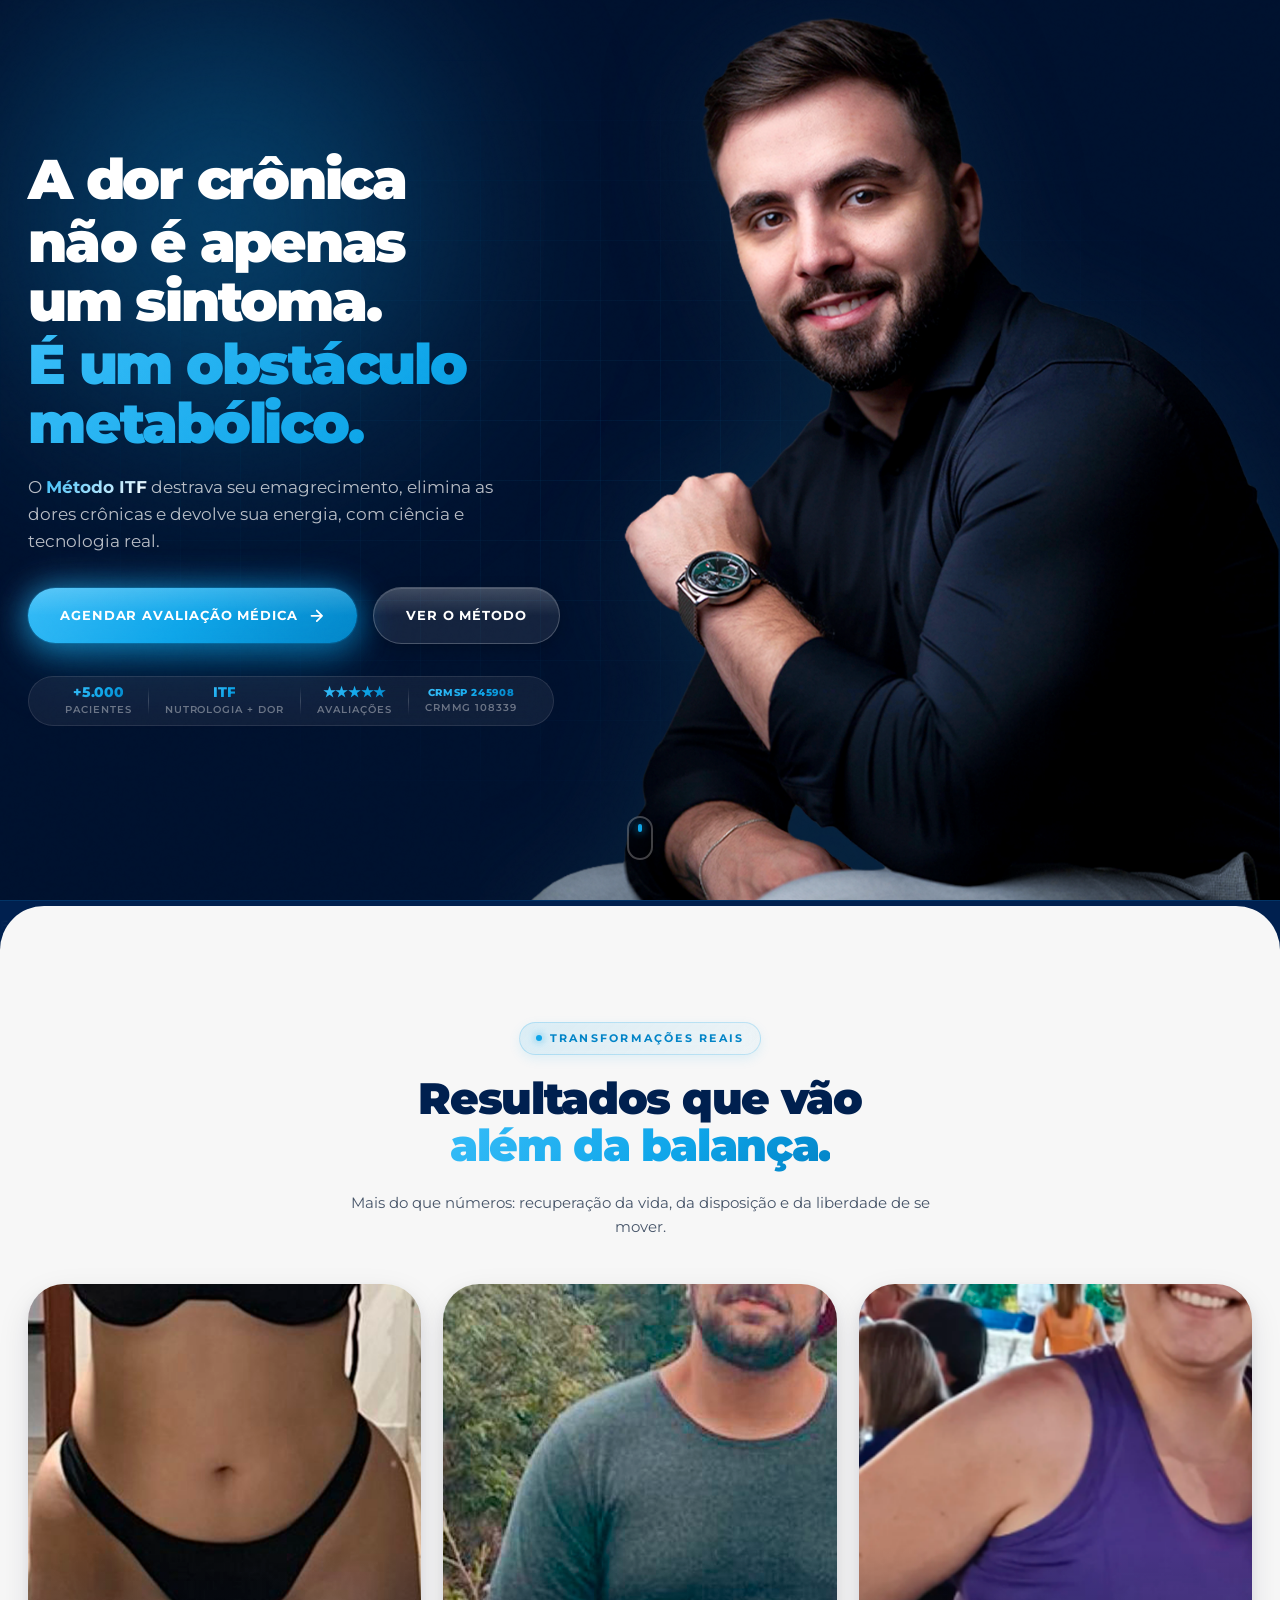
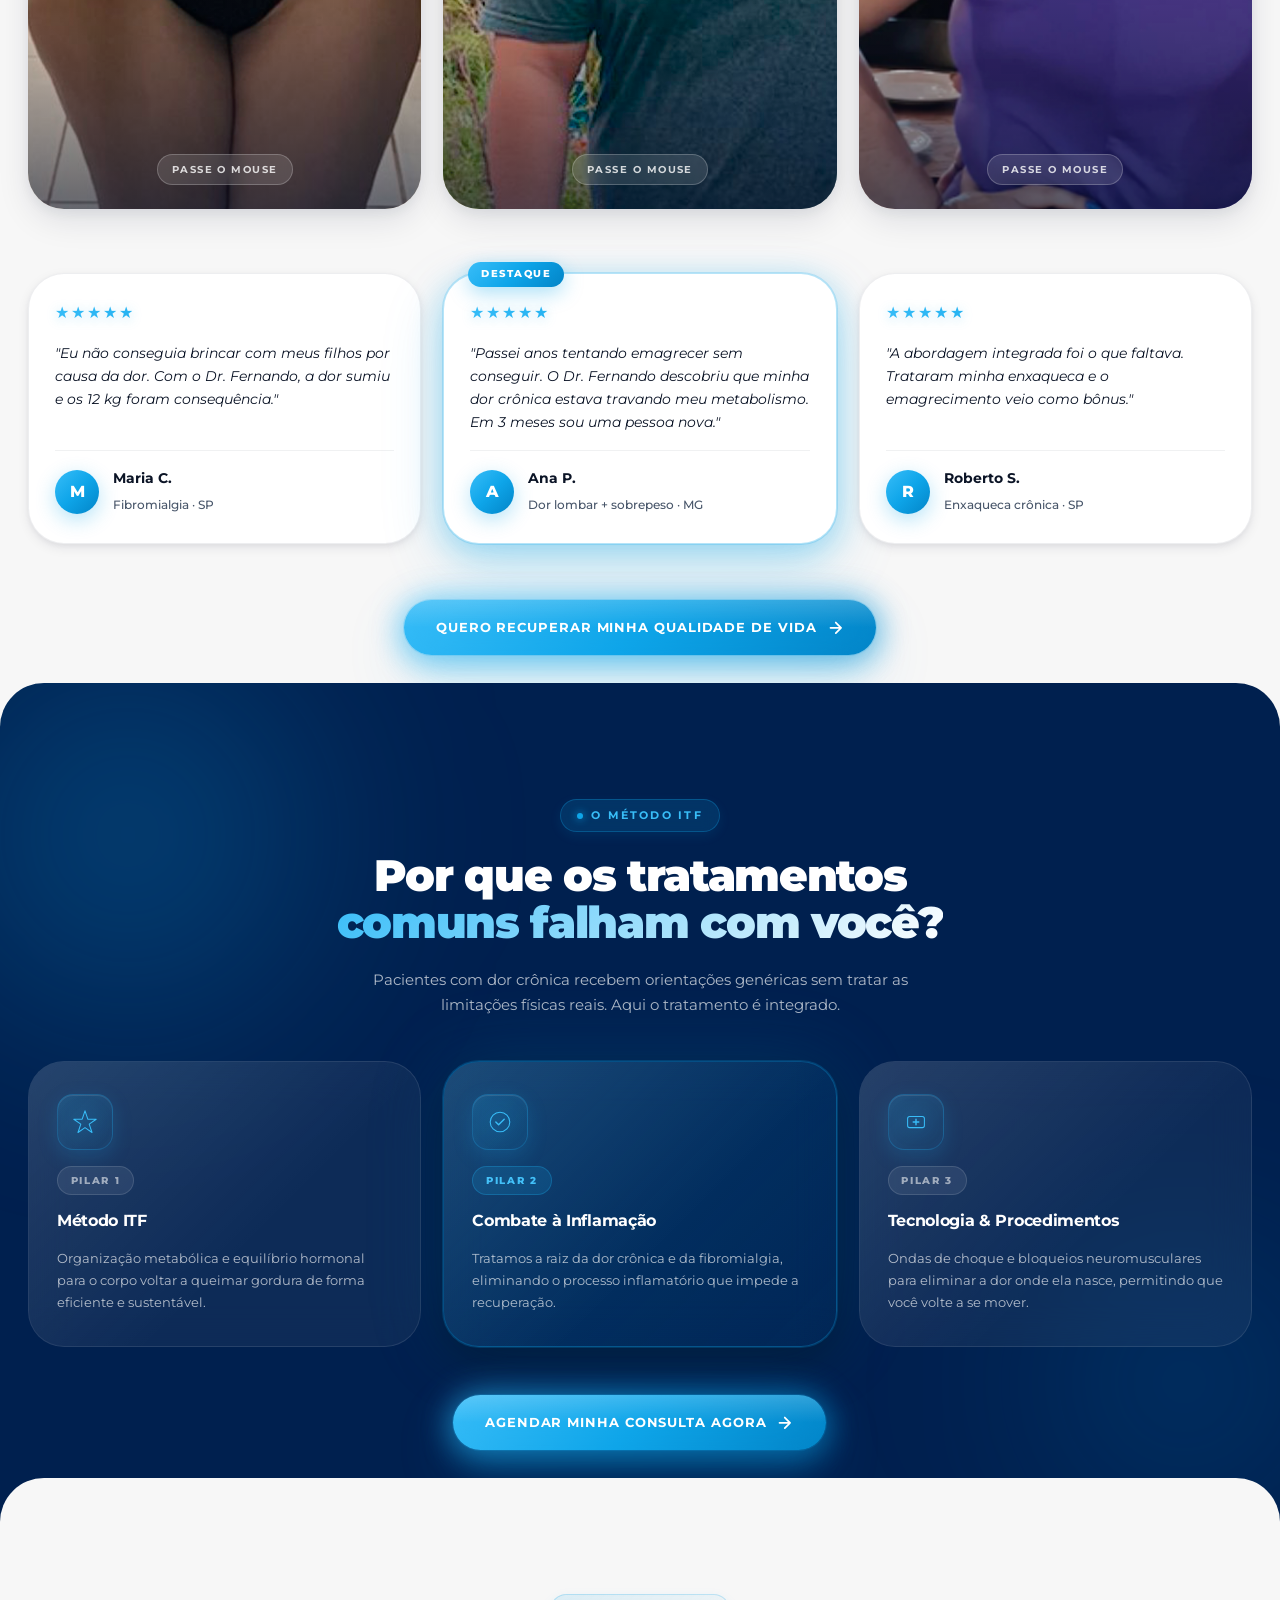
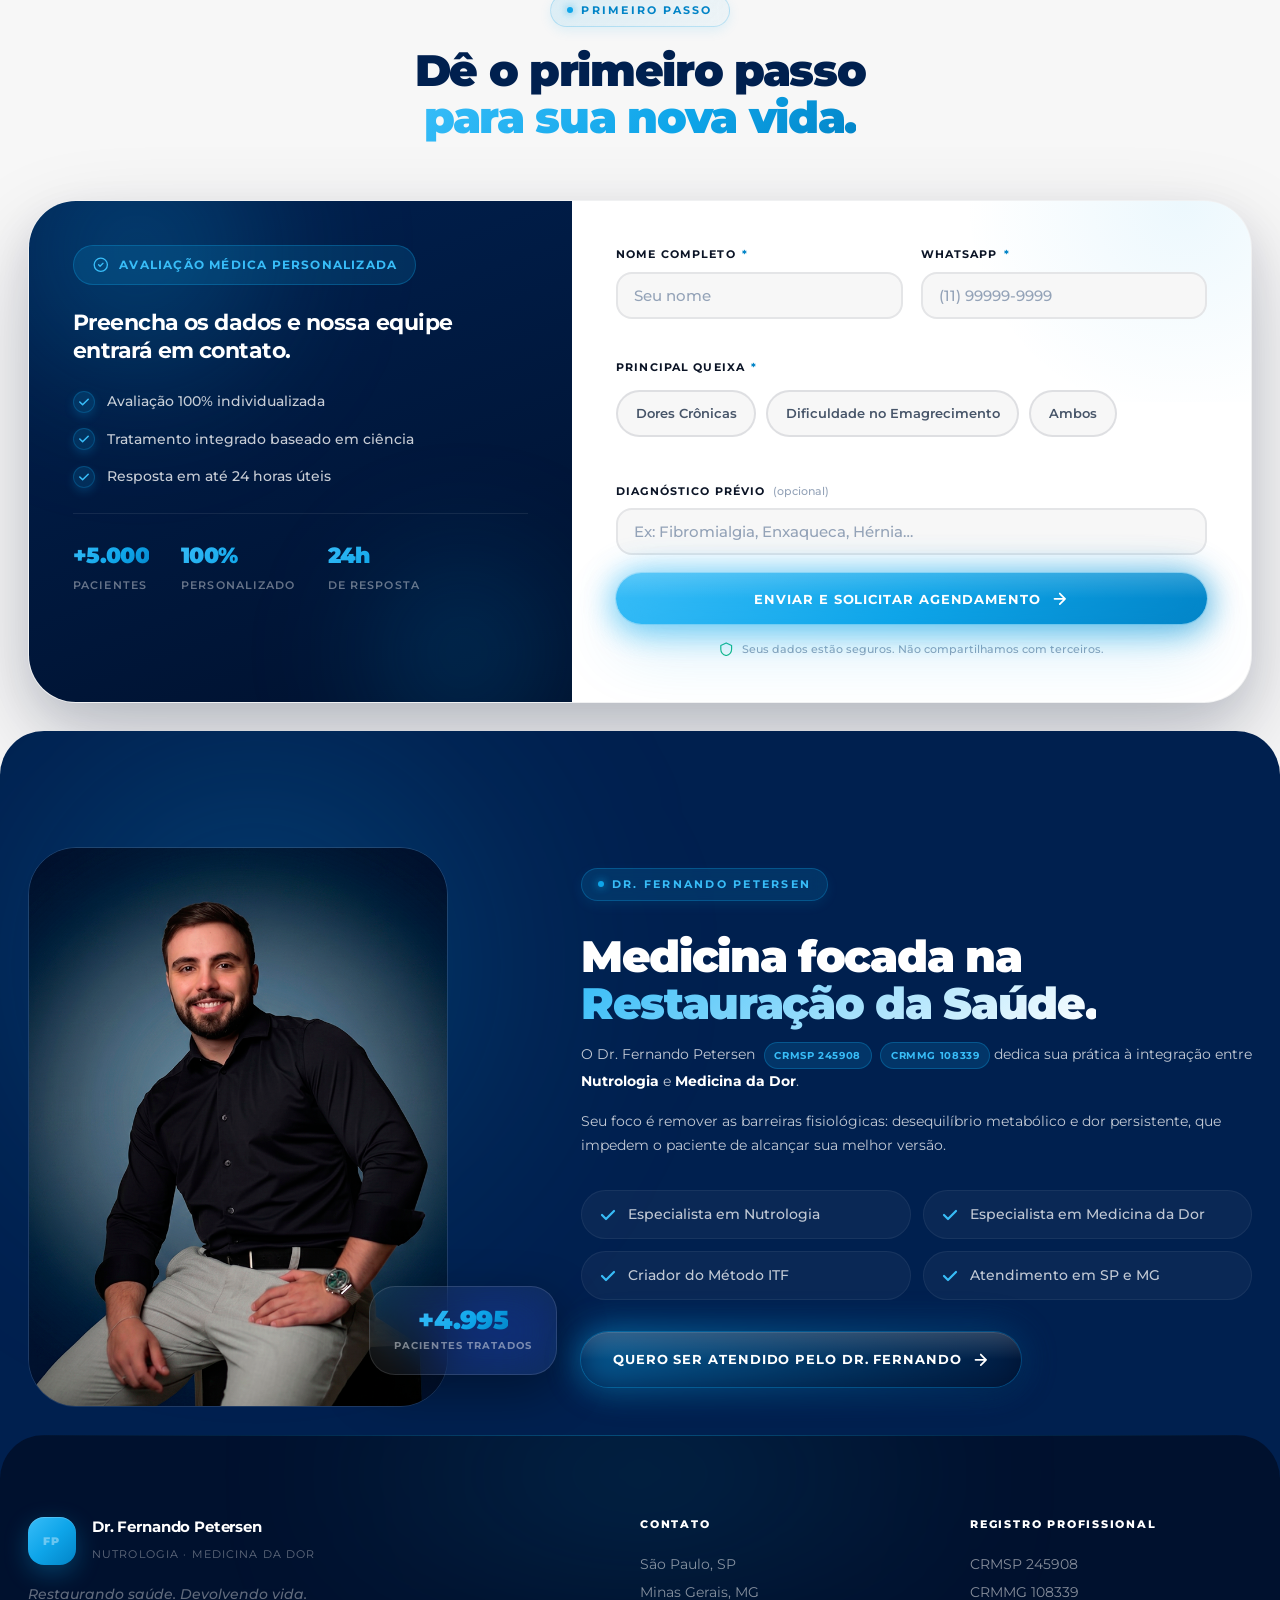
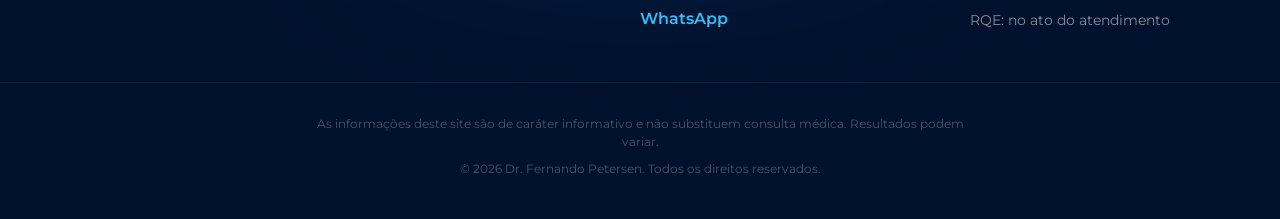
<file: index.html>
<!DOCTYPE html>
<html lang="pt-BR">
<head>
  <meta charset="UTF-8" />
  <meta name="viewport" content="width=device-width, initial-scale=1.0" />
  <meta name="description" content="Dr. Fernando Petersen | Método ITF. Nutrologia + Medicina da Dor. Emagrecimento, dores crônicas e fibromialgia com abordagem integrada." />
  <title>Dr. Fernando Petersen | Método ITF</title>

  <link rel="icon" type="image/svg+xml" href="data:image/svg+xml,%3Csvg xmlns='http://www.w3.org/2000/svg' viewBox='0 0 64 64'%3E%3Crect width='64' height='64' rx='16' fill='%2300204F'/%3E%3Ctext x='50%25' y='54%25' dominant-baseline='central' text-anchor='middle' font-family='Montserrat,sans-serif' font-weight='800' font-size='22' fill='%230EA5E9'%3EFP%3C/text%3E%3C/svg%3E" />

  <link rel="preconnect" href="https://fonts.googleapis.com" />
  <link rel="preconnect" href="https://fonts.gstatic.com" crossorigin />
  <link rel="dns-prefetch" href="https://connect.facebook.net" />
  <link rel="preload" as="image" href="img/img.png" fetchpriority="high" media="(min-width:768px)" />
  <link rel="preload" as="image" href="img/imgmb.png" fetchpriority="high" media="(max-width:767px)" />
  <link href="https://fonts.googleapis.com/css2?family=Montserrat:wght@400;600;700;800;900&display=swap" rel="stylesheet" />
  <link rel="stylesheet" href="styles.css" />

  <script>
    window.addEventListener('load',function(){
      !function(f,b,e,v,n,t,s){if(f.fbq)return;n=f.fbq=function(){n.callMethod?
      n.callMethod.apply(n,arguments):n.queue.push(arguments)};if(!f._fbq)f._fbq=n;
      n.push=n;n.loaded=!0;n.version='2.0';n.queue=[];t=b.createElement(e);t.async=!0;
      t.src=v;s=b.getElementsByTagName(e)[0];s.parentNode.insertBefore(t,s)}(window,
      document,'script','https://connect.facebook.net/en_US/fbevents.js');
      fbq('init','SEU_PIXEL_ID_AQUI');
      fbq('track','PageView');
    });
  </script>
  <noscript><img height="1" width="1" style="display:none" src="https://www.facebook.com/tr?id=SEU_PIXEL_ID_AQUI&ev=PageView&noscript=1" alt=""/></noscript>
</head>
<body>

<!-- ═══════════════════════════════════════════
     HERO
═══════════════════════════════════════════ -->
<section id="hero" class="section-hero">
  <div class="hero-orb hero-orb-1" aria-hidden="true"></div>
  <div class="hero-orb hero-orb-2" aria-hidden="true"></div>
  <div class="hero-orb hero-orb-3" aria-hidden="true"></div>
  <div class="hero-grid-overlay" aria-hidden="true"></div>

  <div class="hero-bg-img" aria-hidden="true"></div>

  <div class="container hero-layout">

    <!-- Coluna copy -->
    <div class="hero-copy">
      <h1 class="hero-h1">
        <span class="hl-0">A dor crônica</span>
        <span class="hl-1">não é apenas <br>um sintoma.</span>
        <span class="hl-2">É um obstáculo <br>metabólico.</span>
      </h1>

      <p class="hero-sub">
        O <strong>Método ITF</strong> destrava seu emagrecimento, elimina as dores
        crônicas e devolve sua energia, com ciência e tecnologia real.
      </p>

      <div class="hero-actions">
        <a href="#formulario" class="btn btn-primary">
          Agendar avaliação médica
          <svg viewBox="0 0 20 20" fill="none" aria-hidden="true"><path d="M4 10h12M10 4l6 6-6 6" stroke="currentColor" stroke-width="2" stroke-linecap="round" stroke-linejoin="round"/></svg>
        </a>
        <a href="#metodo" class="btn btn-ghost">Ver o método</a>
      </div>

      <!-- Mini stats compactos -->
      <div class="hero-stats">
        <div class="hstat">
          <strong class="hstat-num" data-count="5000" data-prefix="+">+0</strong>
          <span>pacientes</span>
        </div>
        <div class="hstat-sep" aria-hidden="true"></div>
        <div class="hstat">
          <strong class="hstat-num">ITF</strong>
          <span>Nutrologia + Dor</span>
        </div>
        <div class="hstat-sep" aria-hidden="true"></div>
        <div class="hstat">
          <strong class="hstat-stars">★★★★★</strong>
          <span>avaliações</span>
        </div>
        <div class="hstat-sep" aria-hidden="true"></div>
        <div class="hstat">
          <strong class="hstat-num" style="font-size:.65rem;letter-spacing:.06em;">CRMSP 245908</strong>
          <span>CRMMG 108339</span>
        </div>
      </div>
    </div>

    <!-- Coluna decorativa — apenas visual -->
    <div class="hero-visual" aria-hidden="true">
      <div class="hv-ring hv-ring-1"></div>
      <div class="hv-ring hv-ring-2"></div>
      <div class="hv-ring hv-ring-3"></div>
      <div class="hv-center">
        <span>FP</span>
      </div>
    </div>

  </div>

  <div class="hero-scroll" aria-label="Role para baixo">
    <div class="scroll-pill"><div class="scroll-inner"></div></div>
  </div>
</section>


<!-- ═══════════════════════════════════════════
     MARQUEE
═══════════════════════════════════════════ -->
<div class="marquee-strip" aria-hidden="true">
  <div class="marquee-track">
    <span>Fibromialgia</span><span class="msep">✦</span>
    <span>Dor Crônica</span><span class="msep">✦</span>
    <span>Emagrecimento</span><span class="msep">✦</span>
    <span>Ondas de Choque</span><span class="msep">✦</span>
    <span>Equilíbrio Hormonal</span><span class="msep">✦</span>
    <span>Método ITF</span><span class="msep">✦</span>
    <span>Enxaqueca</span><span class="msep">✦</span>
    <span>Bloqueio Neuromuscular</span><span class="msep">✦</span>
    <span>Fibromialgia</span><span class="msep">✦</span>
    <span>Dor Crônica</span><span class="msep">✦</span>
    <span>Emagrecimento</span><span class="msep">✦</span>
    <span>Ondas de Choque</span><span class="msep">✦</span>
    <span>Equilíbrio Hormonal</span><span class="msep">✦</span>
    <span>Método ITF</span><span class="msep">✦</span>
    <span>Enxaqueca</span><span class="msep">✦</span>
    <span>Bloqueio Neuromuscular</span><span class="msep">✦</span>
  </div>
</div>


<!-- ═══════════════════════════════════════════
     GALERIA — Antes & Depois
═══════════════════════════════════════════ -->
<section id="resultados" class="section-gallery section-stacked-light">
  <div class="container">

    <div class="section-head reveal-block">
      <p class="overline">Transformações reais</p>
      <h2 class="section-h2">Resultados que vão<br><em>além da balança.</em></h2>
      <p class="section-desc">Mais do que números: recuperação da vida, da disposição e da liberdade de se mover.</p>
    </div>

    <div class="gallery-grid reveal-block">

      <article class="compare-card" tabindex="0" aria-label="Antes e depois: fibromialgia">
        <div class="compare-before">
          <img src="img/antes1.png" alt="Antes — Fibromialgia" loading="lazy"/>
        </div>
        <div class="compare-after">
          <img src="img/depois1.png" alt="Depois — Fibromialgia" loading="lazy"/>
        </div>
        <div class="compare-overlay"><span class="compare-tag">Passe o mouse</span></div>
        <footer class="compare-caption">Fibromialgia · 16 semanas</footer>
      </article>

      <article class="compare-card" tabindex="0" aria-label="Antes e depois: dor lombar">
        <div class="compare-before">
          <img src="img/antes2.png" alt="Antes — Dor lombar" loading="lazy"/>
        </div>
        <div class="compare-after">
          <img src="img/depois2.png" alt="Depois — Dor lombar" loading="lazy"/>
        </div>
        <div class="compare-overlay"><span class="compare-tag">Passe o mouse</span></div>
        <footer class="compare-caption">Dor lombar + obesidade · 12 semanas</footer>
      </article>

      <article class="compare-card" tabindex="0" aria-label="Antes e depois: síndrome metabólica">
        <div class="compare-before">
          <img src="img/antes3.png" alt="Antes — Síndrome metabólica" loading="lazy"/>
        </div>
        <div class="compare-after">
          <img src="img/depois3.png" alt="Depois — Síndrome metabólica" loading="lazy"/>
        </div>
        <div class="compare-overlay"><span class="compare-tag">Passe o mouse</span></div>
        <footer class="compare-caption">Síndrome metabólica · 20 semanas</footer>
      </article>

    </div>

    <!-- Depoimentos -->
    <div class="testimonials-row">
      <div class="tcard reveal-block">
        <div class="tcard-stars">★★★★★</div>
        <blockquote>"Eu não conseguia brincar com meus filhos por causa da dor. Com o Dr. Fernando, a dor sumiu e os 12 kg foram consequência."</blockquote>
        <div class="tcard-author">
          <div class="tcard-avatar">M</div>
          <div><strong>Maria C.</strong><span>Fibromialgia · SP</span></div>
        </div>
      </div>

      <div class="tcard tcard-featured reveal-block">
        <div class="tcard-stars">★★★★★</div>
        <blockquote>"Passei anos tentando emagrecer sem conseguir. O Dr. Fernando descobriu que minha dor crônica estava travando meu metabolismo. Em 3 meses sou uma pessoa nova."</blockquote>
        <div class="tcard-author">
          <div class="tcard-avatar">A</div>
          <div><strong>Ana P.</strong><span>Dor lombar + sobrepeso · MG</span></div>
        </div>
      </div>

      <div class="tcard reveal-block">
        <div class="tcard-stars">★★★★★</div>
        <blockquote>"A abordagem integrada foi o que faltava. Trataram minha enxaqueca e o emagrecimento veio como bônus."</blockquote>
        <div class="tcard-author">
          <div class="tcard-avatar">R</div>
          <div><strong>Roberto S.</strong><span>Enxaqueca crônica · SP</span></div>
        </div>
      </div>
    </div>

    <div class="section-cta reveal-block">
      <a href="#formulario" class="btn btn-primary">
        Quero recuperar minha qualidade de vida
        <svg viewBox="0 0 20 20" fill="none" aria-hidden="true"><path d="M4 10h12M10 4l6 6-6 6" stroke="currentColor" stroke-width="2" stroke-linecap="round" stroke-linejoin="round"/></svg>
      </a>
    </div>

  </div>
</section>


<!-- ═══════════════════════════════════════════
     MÉTODO ITF — 3 colunas + botão abaixo
═══════════════════════════════════════════ -->
<section id="metodo" class="section-method section-stacked-dark">
  <div class="method-orb method-orb-1" aria-hidden="true"></div>
  <div class="method-orb method-orb-2" aria-hidden="true"></div>

  <div class="container">

    <div class="section-head section-head-light reveal-block">
      <p class="overline overline-light">O Método ITF</p>
      <h2 class="section-h2 text-white">Por que os tratamentos<br><em>comuns falham com você?</em></h2>
      <p class="section-desc text-muted-light">
        Pacientes com dor crônica recebem orientações genéricas sem tratar
        as limitações físicas reais. Aqui o tratamento é integrado.
      </p>
    </div>

    <!-- 3 pilares em colunas iguais -->
    <div class="pillars-3col">

      <div class="pillar-card reveal-block">
        <div class="pillar-icon">
          <svg viewBox="0 0 40 40" fill="none"><path d="M20 4l4 12h12l-10 7 4 12-10-7-10 7 4-12L4 16h12z" stroke="currentColor" stroke-width="1.5" stroke-linejoin="round"/></svg>
        </div>
        <div class="pillar-tag">Pilar 1</div>
        <h3>Método ITF</h3>
        <p>Organização metabólica e equilíbrio hormonal para o corpo voltar a queimar gordura de forma eficiente e sustentável.</p>
      </div>

      <div class="pillar-card pillar-featured reveal-block">
        <div class="pillar-icon">
          <svg viewBox="0 0 40 40" fill="none"><path d="M20 6C12.3 6 6 12.3 6 20s6.3 14 14 14 14-6.3 14-14S27.7 6 20 6z" stroke="currentColor" stroke-width="1.5"/><path d="M14 20l4 4 8-8" stroke="currentColor" stroke-width="2" stroke-linecap="round" stroke-linejoin="round"/></svg>
        </div>
        <div class="pillar-tag pillar-tag-accent">Pilar 2</div>
        <h3>Combate à Inflamação</h3>
        <p>Tratamos a raiz da dor crônica e da fibromialgia, eliminando o processo inflamatório que impede a recuperação.</p>
      </div>

      <div class="pillar-card reveal-block">
        <div class="pillar-icon">
          <svg viewBox="0 0 40 40" fill="none"><rect x="8" y="12" width="24" height="16" rx="3" stroke="currentColor" stroke-width="1.5"/><path d="M16 20h8M20 16v8" stroke="currentColor" stroke-width="2" stroke-linecap="round"/></svg>
        </div>
        <div class="pillar-tag">Pilar 3</div>
        <h3>Tecnologia &amp; Procedimentos</h3>
        <p>Ondas de choque e bloqueios neuromusculares para eliminar a dor onde ela nasce, permitindo que você volte a se mover.</p>
      </div>

    </div><!-- /.pillars-3col -->

    <!-- Botão centralizado abaixo dos pilares -->
    <div class="method-cta reveal-block">
      <a href="#formulario" class="btn btn-primary">
        Agendar minha consulta agora
        <svg viewBox="0 0 20 20" fill="none" aria-hidden="true"><path d="M4 10h12M10 4l6 6-6 6" stroke="currentColor" stroke-width="2" stroke-linecap="round" stroke-linejoin="round"/></svg>
      </a>
    </div>

  </div>
</section>


<!-- ═══════════════════════════════════════════
     FORMULÁRIO
═══════════════════════════════════════════ -->
<section id="formulario" class="section-form section-stacked-light">
  <div class="container">

    <div class="section-head reveal-block">
      <p class="overline">Primeiro passo</p>
      <h2 class="section-h2">Dê o primeiro passo<br><em>para sua nova vida.</em></h2>
    </div>

    <div class="form-card reveal-block">

      <div class="form-info">
        <div class="form-info-badge">
          <svg viewBox="0 0 24 24" fill="none" aria-hidden="true"><path d="M9 12l2 2 4-4m6 2a9 9 0 1 1-18 0 9 9 0 0 1 18 0z" stroke="currentColor" stroke-width="1.8" stroke-linecap="round" stroke-linejoin="round"/></svg>
          Avaliação médica personalizada
        </div>
        <h3 class="form-info-title">Preencha os dados e nossa equipe entrará em contato.</h3>
        <ul class="form-benefits">
          <li>
            <svg viewBox="0 0 20 20" fill="none" aria-hidden="true"><path d="M4 10l4 4 8-8" stroke="currentColor" stroke-width="2.2" stroke-linecap="round" stroke-linejoin="round"/></svg>
            Avaliação 100% individualizada
          </li>
          <li>
            <svg viewBox="0 0 20 20" fill="none" aria-hidden="true"><path d="M4 10l4 4 8-8" stroke="currentColor" stroke-width="2.2" stroke-linecap="round" stroke-linejoin="round"/></svg>
            Tratamento integrado baseado em ciência
          </li>
          <li>
            <svg viewBox="0 0 20 20" fill="none" aria-hidden="true"><path d="M4 10l4 4 8-8" stroke="currentColor" stroke-width="2.2" stroke-linecap="round" stroke-linejoin="round"/></svg>
            Resposta em até 24 horas úteis
          </li>
        </ul>
        <div class="form-stat-row">
          <div class="form-stat">
            <strong data-count="5000" data-prefix="+">+0</strong>
            <span>pacientes</span>
          </div>
          <div class="form-stat">
            <strong>100%</strong>
            <span>personalizado</span>
          </div>
          <div class="form-stat">
            <strong>24h</strong>
            <span>de resposta</span>
          </div>
        </div>
      </div>

      <div class="form-fields">
        <div id="formSuccess" class="form-success" role="alert" aria-live="polite" style="display:none;">
          <svg viewBox="0 0 64 64" fill="none" aria-hidden="true">
            <circle cx="32" cy="32" r="30" stroke="#10b981" stroke-width="2.5"/>
            <path d="M20 32l8 8 16-16" stroke="#10b981" stroke-width="3" stroke-linecap="round" stroke-linejoin="round"/>
          </svg>
          <h3>Solicitação enviada!</h3>
          <p>Nossa equipe entrará em contato pelo WhatsApp em breve.</p>
        </div>

        <form id="leadForm" action="pixel.php" method="POST" novalidate>
          <input type="hidden" name="csrf_token" id="csrfToken" value=""/>
          <input type="hidden" name="action" value="lead"/>

          <div class="form-row">
            <div class="form-group">
              <label for="nome" class="form-label">Nome completo <span class="req">*</span></label>
              <input type="text" id="nome" name="nome" class="form-input" placeholder="Seu nome" autocomplete="name" required maxlength="120" aria-required="true"/>
              <span class="form-error" role="alert"></span>
            </div>
            <div class="form-group">
              <label for="whatsapp" class="form-label">WhatsApp <span class="req">*</span></label>
              <input type="tel" id="whatsapp" name="whatsapp" class="form-input" placeholder="(11) 99999-9999" autocomplete="tel" required maxlength="20" aria-required="true"/>
              <span class="form-error" role="alert"></span>
            </div>
          </div>

          <fieldset class="form-group form-group-full">
            <legend class="form-label">Principal queixa <span class="req">*</span></legend>
            <div class="chip-group">
              <label class="chip-label"><input type="radio" name="queixa" value="dores_cronicas" required/><span>Dores Crônicas</span></label>
              <label class="chip-label"><input type="radio" name="queixa" value="emagrecimento"/><span>Dificuldade no Emagrecimento</span></label>
              <label class="chip-label"><input type="radio" name="queixa" value="ambos"/><span>Ambos</span></label>
            </div>
            <span class="form-error" role="alert" id="queixaError"></span>
          </fieldset>

          <div class="form-group form-group-full">
            <label for="diagnostico" class="form-label">Diagnóstico prévio <span class="form-opt">(opcional)</span></label>
            <input type="text" id="diagnostico" name="diagnostico" class="form-input" placeholder="Ex: Fibromialgia, Enxaqueca, Hérnia…" maxlength="200" autocomplete="off"/>
          </div>

          <button type="submit" class="btn btn-primary btn-full" id="submitBtn">
            <span id="btnText">Enviar e solicitar agendamento</span>
            <svg id="btnSpinner" class="btn-spinner" viewBox="0 0 24 24" fill="none" aria-hidden="true" style="display:none;"><circle cx="12" cy="12" r="10" stroke="currentColor" stroke-width="3" opacity="0.25"/><path d="M12 2a10 10 0 0 1 10 10" stroke="currentColor" stroke-width="3" stroke-linecap="round"/></svg>
            <svg id="btnArrow" viewBox="0 0 20 20" fill="none" aria-hidden="true"><path d="M4 10h12M10 4l6 6-6 6" stroke="currentColor" stroke-width="2" stroke-linecap="round" stroke-linejoin="round"/></svg>
          </button>

          <p class="form-privacy">
            <svg viewBox="0 0 16 16" fill="none" aria-hidden="true"><path d="M8 1L2 4v4c0 3.3 2.5 6.4 6 7 3.5-.6 6-3.7 6-7V4L8 1z" stroke="currentColor" stroke-width="1.3" stroke-linejoin="round"/></svg>
            Seus dados estão seguros. Não compartilhamos com terceiros.
          </p>
        </form>
      </div>

    </div>
  </div>
</section>


<!-- ═══════════════════════════════════════════
     SOBRE
═══════════════════════════════════════════ -->
<section id="sobre" class="section-about section-stacked-dark">
  <div class="about-orb" aria-hidden="true"></div>
  <div class="container about-layout">

    <div class="about-photo-col reveal-block">
      <div class="about-photo-wrap">
        <img class="about-photo-img" src="img/dr.png" alt="Dr. Fernando Petersen" loading="lazy"/>
        <div class="about-float-badge glass-dark">
          <span data-count="5000" data-prefix="+">+0</span>
          <small>pacientes tratados</small>
        </div>
      </div>
    </div>

    <div class="about-text-col reveal-block">
      <p class="overline overline-light">Dr. Fernando Petersen</p>
      <h2 class="section-h2 text-white">Medicina focada na<br><em>Restauração da Saúde.</em></h2>
      <p class="about-p">
        O Dr. Fernando Petersen
        <span class="crm-tag">CRMSP 245908</span>
        <span class="crm-tag">CRMMG 108339</span>
        dedica sua prática à integração entre <strong>Nutrologia</strong> e <strong>Medicina da Dor</strong>.
      </p>
      <p class="about-p">
        Seu foco é remover as barreiras fisiológicas: desequilíbrio metabólico e dor persistente, que impedem o paciente de alcançar sua melhor versão.
      </p>
      <div class="creds-grid">
        <div class="cred-item"><svg viewBox="0 0 20 20" fill="none" aria-hidden="true"><path d="M4 10l4 4 8-8" stroke="currentColor" stroke-width="2.2" stroke-linecap="round" stroke-linejoin="round"/></svg>Especialista em Nutrologia</div>
        <div class="cred-item"><svg viewBox="0 0 20 20" fill="none" aria-hidden="true"><path d="M4 10l4 4 8-8" stroke="currentColor" stroke-width="2.2" stroke-linecap="round" stroke-linejoin="round"/></svg>Especialista em Medicina da Dor</div>
        <div class="cred-item"><svg viewBox="0 0 20 20" fill="none" aria-hidden="true"><path d="M4 10l4 4 8-8" stroke="currentColor" stroke-width="2.2" stroke-linecap="round" stroke-linejoin="round"/></svg>Criador do Método ITF</div>
        <div class="cred-item"><svg viewBox="0 0 20 20" fill="none" aria-hidden="true"><path d="M4 10l4 4 8-8" stroke="currentColor" stroke-width="2.2" stroke-linecap="round" stroke-linejoin="round"/></svg>Atendimento em SP e MG</div>
      </div>
      <a href="#formulario" class="btn btn-accent">
        Quero ser atendido pelo Dr. Fernando
        <svg viewBox="0 0 20 20" fill="none" aria-hidden="true"><path d="M4 10h12M10 4l6 6-6 6" stroke="currentColor" stroke-width="2" stroke-linecap="round" stroke-linejoin="round"/></svg>
      </a>
    </div>

  </div>
</section>


<!-- ═══════════════════════════════════════════
     FOOTER
═══════════════════════════════════════════ -->
<footer class="site-footer">
  <div class="footer-glow" aria-hidden="true"></div>
  <div class="container footer-layout">
    <div class="footer-brand">
      <div class="footer-logo">
        <span class="logo-mark">FP</span>
        <div>
          <strong>Dr. Fernando Petersen</strong>
          <span>Nutrologia · Medicina da Dor</span>
        </div>
      </div>
      <p class="footer-tagline">Restaurando saúde. Devolvendo vida.</p>
    </div>
    <div class="footer-col">
      <h4>Contato</h4>
      <address>
        <p>São Paulo, SP</p>
        <p>Minas Gerais, MG</p>
        <a href="https://wa.me/55SEUNUMERO" class="footer-link" target="_blank" rel="noopener noreferrer">WhatsApp</a>
      </address>
    </div>
    <div class="footer-col">
      <h4>Registro Profissional</h4>
      <p>CRMSP 245908</p>
      <p>CRMMG 108339</p>
      <p>RQE: no ato do atendimento</p>
    </div>
  </div>
  <div class="container footer-bottom">
    <p class="footer-disclaimer">As informações deste site são de caráter informativo e não substituem consulta médica. Resultados podem variar.</p>
    <p class="footer-copy">&copy; <span id="footerYear"></span> Dr. Fernando Petersen. Todos os direitos reservados.</p>
  </div>
</footer>

<script src="script.js" defer></script>
</body>
</html>
</file>
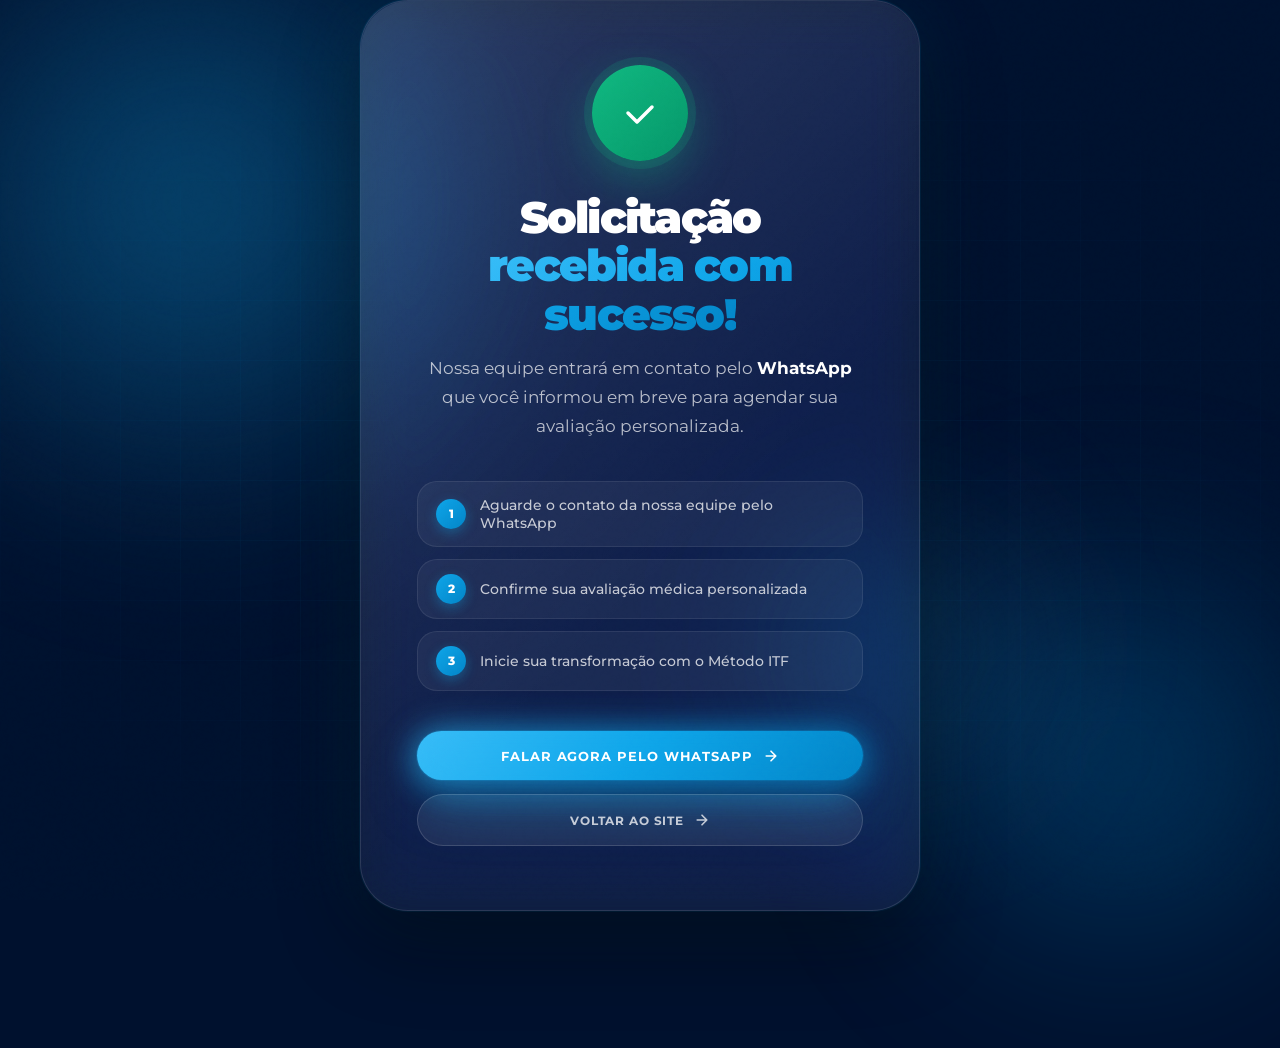
<file: obrigado/index.html>
<!DOCTYPE html>
<html lang="pt-BR">
<head>
  <meta charset="UTF-8" />
  <meta name="viewport" content="width=device-width, initial-scale=1.0" />
  <meta name="robots" content="noindex, nofollow" />
  <title>Obrigado! | Dr. Fernando Petersen</title>

  <link rel="icon" type="image/svg+xml" href="data:image/svg+xml,%3Csvg xmlns='http://www.w3.org/2000/svg' viewBox='0 0 64 64'%3E%3Crect width='64' height='64' rx='16' fill='%2300204F'/%3E%3Ctext x='50%25' y='54%25' dominant-baseline='central' text-anchor='middle' font-family='Montserrat,sans-serif' font-weight='800' font-size='22' fill='%230EA5E9'%3EFP%3C/text%3E%3C/svg%3E" />

  <link rel="preconnect" href="https://fonts.googleapis.com" />
  <link rel="preconnect" href="https://fonts.gstatic.com" crossorigin />
  <link href="https://fonts.googleapis.com/css2?family=Montserrat:wght@300;400;500;600;700;800;900&display=swap" rel="stylesheet" />

  <!-- Meta Pixel — dispara Lead na chegada nesta página -->
  <script>
    !function(f,b,e,v,n,t,s){if(f.fbq)return;n=f.fbq=function(){n.callMethod?
    n.callMethod.apply(n,arguments):n.queue.push(arguments)};if(!f._fbq)f._fbq=n;
    n.push=n;n.loaded=!0;n.version='2.0';n.queue=[];t=b.createElement(e);t.async=!0;
    t.src=v;s=b.getElementsByTagName(e)[0];s.parentNode.insertBefore(t,s)}(window,
    document,'script','https://connect.facebook.net/en_US/fbevents.js');
    fbq('init','SEU_PIXEL_ID_AQUI');
    fbq('track','PageView');
    fbq('track','Lead');
  </script>
  <noscript><img height="1" width="1" style="display:none" src="https://www.facebook.com/tr?id=SEU_PIXEL_ID_AQUI&ev=Lead&noscript=1" alt=""/></noscript>

  <style>
    /* ── reset mínimo ── */
    *,*::before,*::after{box-sizing:border-box;margin:0;padding:0}
    html{font-size:16px;scroll-behavior:smooth}
    body{
      font-family:'Montserrat',sans-serif;
      background:#00112E;
      color:#fff;
      min-height:100svh;
      display:flex;
      flex-direction:column;
      align-items:center;
      justify-content:center;
      overflow:hidden;
      position:relative;
      -webkit-font-smoothing:antialiased;
    }

    /* grain */
    body::after{
      content:'';position:fixed;inset:0;pointer-events:none;z-index:999;
      opacity:.025;
      background-image:url("data:image/svg+xml,%3Csvg viewBox='0 0 200 200' xmlns='http://www.w3.org/2000/svg'%3E%3Cfilter id='n'%3E%3CfeTurbulence type='fractalNoise' baseFrequency='.85' numOctaves='3'/%3E%3C/filter%3E%3Crect width='100%25' height='100%25' filter='url(%23n)'/%3E%3C/svg%3E");
      mix-blend-mode:overlay;
    }

    /* orbs aurora */
    .orb{
      position:absolute;border-radius:50%;pointer-events:none;
      filter:blur(80px);
    }
    .orb-1{width:60vw;height:60vw;top:-20%;left:-15%;background:radial-gradient(circle,rgba(14,165,233,.40) 0%,transparent 65%);animation:orbFloat 22s ease-in-out infinite alternate;}
    .orb-2{width:45vw;height:45vw;bottom:-15%;right:-10%;background:radial-gradient(circle,rgba(2,132,199,.35) 0%,transparent 65%);animation:orbFloat 18s ease-in-out infinite alternate-reverse;}
    .orb-3{width:30vw;height:30vw;top:50%;right:15%;background:radial-gradient(circle,rgba(56,189,248,.20) 0%,transparent 65%);animation:orbFloat 14s ease-in-out infinite alternate;}

    /* grid overlay */
    .grid-bg{
      position:absolute;inset:0;z-index:0;
      background-image:
        linear-gradient(rgba(14,165,233,.07) 1px,transparent 1px),
        linear-gradient(90deg,rgba(14,165,233,.07) 1px,transparent 1px);
      background-size:60px 60px;
      mask-image:radial-gradient(ellipse 70% 60% at 50% 50%,#000 0%,transparent 90%);
      -webkit-mask-image:radial-gradient(ellipse 70% 60% at 50% 50%,#000 0%,transparent 90%);
    }

    /* card central */
    .card{
      position:relative;z-index:1;
      text-align:center;
      padding:4rem 3.5rem;
      max-width:560px;
      width:calc(100% - 2.5rem);
      background:rgba(255,255,255,.055);
      backdrop-filter:blur(28px) saturate(160%);
      -webkit-backdrop-filter:blur(28px) saturate(160%);
      border:1px solid rgba(255,255,255,.12);
      border-radius:3rem;
      box-shadow:0 32px 80px rgba(0,0,0,.45), 0 0 0 1px rgba(14,165,233,.10), 0 0 80px rgba(14,165,233,.12);
      animation:cardIn 1s cubic-bezier(.16,1,.3,1) both;
    }
    .card::before{
      content:'';position:absolute;inset:0;border-radius:inherit;
      background:linear-gradient(135deg,rgba(255,255,255,.12) 0%,transparent 60%);
      pointer-events:none;
    }

    /* ícone de check */
    .check-wrap{
      width:6rem;height:6rem;border-radius:50%;
      background:linear-gradient(135deg,#10b981,#059669);
      display:flex;align-items:center;justify-content:center;
      margin:0 auto 2rem;
      box-shadow:0 0 0 8px rgba(16,185,129,.15),0 16px 48px rgba(16,185,129,.40);
      animation:checkPop 1s .3s cubic-bezier(.34,1.56,.64,1) both;
    }
    .check-wrap svg{width:2.75rem;height:2.75rem;}

    /* título */
    .ty-title{
      font-size:clamp(1.875rem,5vw,2.75rem);
      font-weight:900;
      letter-spacing:-.04em;
      line-height:1.1;
      margin-bottom:1rem;
      animation:fadeUp .8s .5s cubic-bezier(.16,1,.3,1) both;
    }
    .ty-title em{
      font-style:normal;
      background:linear-gradient(135deg,#38BDF8,#0EA5E9,#0284C7);
      -webkit-background-clip:text;background-clip:text;color:transparent;
    }

    /* subtítulo */
    .ty-sub{
      font-size:1.0625rem;
      color:rgba(255,255,255,.70);
      line-height:1.7;
      font-weight:400;
      margin-bottom:2.5rem;
      animation:fadeUp .8s .65s cubic-bezier(.16,1,.3,1) both;
    }
    .ty-sub strong{color:#fff;font-weight:700;}

    /* steps */
    .steps{
      display:flex;flex-direction:column;gap:.75rem;
      text-align:left;margin-bottom:2.5rem;
      animation:fadeUp .8s .75s cubic-bezier(.16,1,.3,1) both;
    }
    .step{
      display:flex;align-items:center;gap:.875rem;
      font-size:.9rem;font-weight:500;color:rgba(255,255,255,.75);
      background:rgba(255,255,255,.05);
      border:1px solid rgba(255,255,255,.08);
      border-radius:1.25rem;
      padding:.875rem 1.125rem;
    }
    .step-num{
      width:1.875rem;height:1.875rem;border-radius:50%;flex-shrink:0;
      background:linear-gradient(135deg,#0EA5E9,#0284C7);color:#fff;
      font-size:.75rem;font-weight:800;
      display:flex;align-items:center;justify-content:center;
      box-shadow:0 4px 12px rgba(14,165,233,.35);
    }

    /* botões */
    .actions{
      display:flex;flex-direction:column;gap:.875rem;
      animation:fadeUp .8s .88s cubic-bezier(.16,1,.3,1) both;
    }
    .btn-main,.btn-sec{
      display:inline-flex;align-items:center;justify-content:center;gap:.625rem;
      padding:1.05rem 2rem;border-radius:9999px;
      font-family:'Montserrat',sans-serif;font-weight:700;
      font-size:.8125rem;letter-spacing:.07em;text-transform:uppercase;
      text-decoration:none;
      transition:transform .5s cubic-bezier(.34,1.56,.64,1),box-shadow .4s cubic-bezier(.16,1,.3,1);
      position:relative;isolation:isolate;
    }
    .btn-main{
      background:linear-gradient(135deg,#38BDF8,#0EA5E9,#0284C7);
      color:#fff;
      box-shadow:0 0 0 1px rgba(14,165,233,.20),0 8px 32px rgba(14,165,233,.35),0 24px 64px rgba(14,165,233,.18);
    }
    .btn-main:hover{transform:translateY(-3px) scale(1.025);box-shadow:0 0 0 2px rgba(14,165,233,.30),0 16px 56px rgba(14,165,233,.55);}
    .btn-main::before{
      content:'';position:absolute;inset:-3px;border-radius:inherit;
      background:linear-gradient(135deg,#38BDF8,#0EA5E9,#0284C7);
      opacity:.5;filter:blur(16px);z-index:-1;transition:opacity .4s,filter .4s;
    }
    .btn-main:hover::before{opacity:.9;filter:blur(24px);}

    .btn-sec{
      background:rgba(255,255,255,.07);color:rgba(255,255,255,.75);
      border:1px solid rgba(255,255,255,.15);backdrop-filter:blur(12px);
      font-size:.75rem;
    }
    .btn-sec:hover{transform:translateY(-2px);background:rgba(255,255,255,.12);color:#fff;}

    .btn-main svg,.btn-sec svg{width:1rem;height:1rem;transition:transform .4s cubic-bezier(.34,1.56,.64,1);}
    .btn-main:hover svg,.btn-sec:hover svg{transform:translateX(4px);}


    /* keyframes */
    @keyframes fadeUp{from{opacity:0;transform:translateY(24px)}to{opacity:1;transform:translateY(0)}}
    @keyframes fadeIn{from{opacity:0}to{opacity:1}}
    @keyframes cardIn{from{opacity:0;transform:translateY(40px) scale(.97)}to{opacity:1;transform:translateY(0) scale(1)}}
    @keyframes checkPop{0%{transform:scale(0);opacity:0}60%{transform:scale(1.18);opacity:1}100%{transform:scale(1);opacity:1}}
    @keyframes orbFloat{0%{transform:translate(0,0) scale(1)}100%{transform:translate(3%,4%) scale(1.06)}}

    @media(prefers-reduced-motion:reduce){
      *,*::before,*::after{animation-duration:.01ms!important;transition-duration:.01ms!important;}
    }
    @media(max-width:480px){
      .card{padding:3rem 2rem;border-radius:2.25rem;}
      .ty-title{font-size:1.75rem;}
      .logo-top{gap:.5rem;}
    }
  </style>
</head>
<body>

  <div class="orb orb-1"></div>
  <div class="orb orb-2"></div>
  <div class="orb orb-3"></div>
  <div class="grid-bg"></div>

  <!-- Card central -->
  <div class="card" role="main">

    <div class="check-wrap" aria-hidden="true">
      <svg viewBox="0 0 44 44" fill="none" xmlns="http://www.w3.org/2000/svg">
        <path d="M10 22l9 9 15-15" stroke="#fff" stroke-width="3.5" stroke-linecap="round" stroke-linejoin="round"/>
      </svg>
    </div>

    <h1 class="ty-title">
      Solicitação<br><em>recebida com sucesso!</em>
    </h1>

    <p class="ty-sub">
      Nossa equipe entrará em contato pelo <strong>WhatsApp</strong> que você informou em breve para agendar sua avaliação personalizada.
    </p>

    <div class="steps" aria-label="Próximos passos">
      <div class="step">
        <div class="step-num">1</div>
        Aguarde o contato da nossa equipe pelo WhatsApp
      </div>
      <div class="step">
        <div class="step-num">2</div>
        Confirme sua avaliação médica personalizada
      </div>
      <div class="step">
        <div class="step-num">3</div>
        Inicie sua transformação com o Método ITF
      </div>
    </div>

    <div class="actions">
      <a href="https://wa.me/553484270506" class="btn-main" target="_blank" rel="noopener noreferrer">
        Falar agora pelo WhatsApp
        <svg viewBox="0 0 20 20" fill="none" aria-hidden="true"><path d="M4 10h12M10 4l6 6-6 6" stroke="currentColor" stroke-width="2" stroke-linecap="round" stroke-linejoin="round"/></svg>
      </a>
      <a href="index.html" class="btn-sec">
        Voltar ao site
        <svg viewBox="0 0 20 20" fill="none" aria-hidden="true"><path d="M4 10h12M10 4l6 6-6 6" stroke="currentColor" stroke-width="2" stroke-linecap="round" stroke-linejoin="round"/></svg>
      </a>
    </div>

  </div>

</body>
</html>
</file>
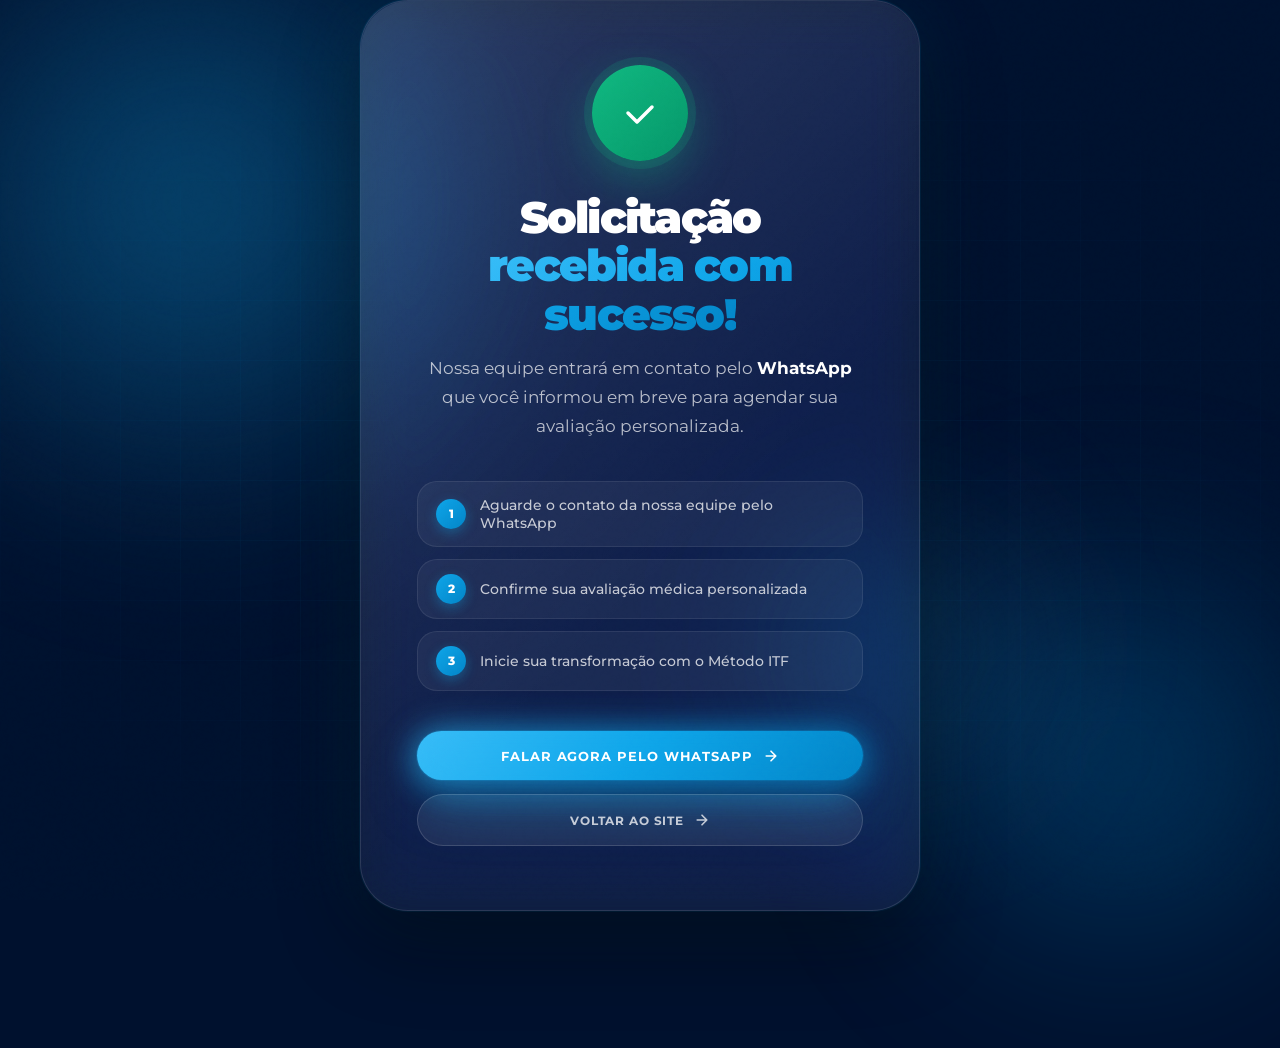
<file: obrigado.html>
<!DOCTYPE html>
<html lang="pt-BR">
<head>
  <meta charset="UTF-8" />
  <meta name="viewport" content="width=device-width, initial-scale=1.0" />
  <meta name="robots" content="noindex, nofollow" />
  <title>Obrigado! | Dr. Fernando Petersen</title>

  <link rel="icon" type="image/svg+xml" href="data:image/svg+xml,%3Csvg xmlns='http://www.w3.org/2000/svg' viewBox='0 0 64 64'%3E%3Crect width='64' height='64' rx='16' fill='%2300204F'/%3E%3Ctext x='50%25' y='54%25' dominant-baseline='central' text-anchor='middle' font-family='Montserrat,sans-serif' font-weight='800' font-size='22' fill='%230EA5E9'%3EFP%3C/text%3E%3C/svg%3E" />

  <link rel="preconnect" href="https://fonts.googleapis.com" />
  <link rel="preconnect" href="https://fonts.gstatic.com" crossorigin />
  <link href="https://fonts.googleapis.com/css2?family=Montserrat:wght@300;400;500;600;700;800;900&display=swap" rel="stylesheet" />

  <!-- Meta Pixel — dispara Lead na chegada nesta página -->
  <script>
    !function(f,b,e,v,n,t,s){if(f.fbq)return;n=f.fbq=function(){n.callMethod?
    n.callMethod.apply(n,arguments):n.queue.push(arguments)};if(!f._fbq)f._fbq=n;
    n.push=n;n.loaded=!0;n.version='2.0';n.queue=[];t=b.createElement(e);t.async=!0;
    t.src=v;s=b.getElementsByTagName(e)[0];s.parentNode.insertBefore(t,s)}(window,
    document,'script','https://connect.facebook.net/en_US/fbevents.js');
    fbq('init','SEU_PIXEL_ID_AQUI');
    fbq('track','PageView');
    fbq('track','Lead');
  </script>
  <noscript><img height="1" width="1" style="display:none" src="https://www.facebook.com/tr?id=SEU_PIXEL_ID_AQUI&ev=Lead&noscript=1" alt=""/></noscript>

  <style>
    /* ── reset mínimo ── */
    *,*::before,*::after{box-sizing:border-box;margin:0;padding:0}
    html{font-size:16px;scroll-behavior:smooth}
    body{
      font-family:'Montserrat',sans-serif;
      background:#00112E;
      color:#fff;
      min-height:100svh;
      display:flex;
      flex-direction:column;
      align-items:center;
      justify-content:center;
      overflow:hidden;
      position:relative;
      -webkit-font-smoothing:antialiased;
    }

    /* grain */
    body::after{
      content:'';position:fixed;inset:0;pointer-events:none;z-index:999;
      opacity:.025;
      background-image:url("data:image/svg+xml,%3Csvg viewBox='0 0 200 200' xmlns='http://www.w3.org/2000/svg'%3E%3Cfilter id='n'%3E%3CfeTurbulence type='fractalNoise' baseFrequency='.85' numOctaves='3'/%3E%3C/filter%3E%3Crect width='100%25' height='100%25' filter='url(%23n)'/%3E%3C/svg%3E");
      mix-blend-mode:overlay;
    }

    /* orbs aurora */
    .orb{
      position:absolute;border-radius:50%;pointer-events:none;
      filter:blur(80px);
    }
    .orb-1{width:60vw;height:60vw;top:-20%;left:-15%;background:radial-gradient(circle,rgba(14,165,233,.40) 0%,transparent 65%);animation:orbFloat 22s ease-in-out infinite alternate;}
    .orb-2{width:45vw;height:45vw;bottom:-15%;right:-10%;background:radial-gradient(circle,rgba(2,132,199,.35) 0%,transparent 65%);animation:orbFloat 18s ease-in-out infinite alternate-reverse;}
    .orb-3{width:30vw;height:30vw;top:50%;right:15%;background:radial-gradient(circle,rgba(56,189,248,.20) 0%,transparent 65%);animation:orbFloat 14s ease-in-out infinite alternate;}

    /* grid overlay */
    .grid-bg{
      position:absolute;inset:0;z-index:0;
      background-image:
        linear-gradient(rgba(14,165,233,.07) 1px,transparent 1px),
        linear-gradient(90deg,rgba(14,165,233,.07) 1px,transparent 1px);
      background-size:60px 60px;
      mask-image:radial-gradient(ellipse 70% 60% at 50% 50%,#000 0%,transparent 90%);
      -webkit-mask-image:radial-gradient(ellipse 70% 60% at 50% 50%,#000 0%,transparent 90%);
    }

    /* card central */
    .card{
      position:relative;z-index:1;
      text-align:center;
      padding:4rem 3.5rem;
      max-width:560px;
      width:calc(100% - 2.5rem);
      background:rgba(255,255,255,.055);
      backdrop-filter:blur(28px) saturate(160%);
      -webkit-backdrop-filter:blur(28px) saturate(160%);
      border:1px solid rgba(255,255,255,.12);
      border-radius:3rem;
      box-shadow:0 32px 80px rgba(0,0,0,.45), 0 0 0 1px rgba(14,165,233,.10), 0 0 80px rgba(14,165,233,.12);
      animation:cardIn 1s cubic-bezier(.16,1,.3,1) both;
    }
    .card::before{
      content:'';position:absolute;inset:0;border-radius:inherit;
      background:linear-gradient(135deg,rgba(255,255,255,.12) 0%,transparent 60%);
      pointer-events:none;
    }

    /* ícone de check */
    .check-wrap{
      width:6rem;height:6rem;border-radius:50%;
      background:linear-gradient(135deg,#10b981,#059669);
      display:flex;align-items:center;justify-content:center;
      margin:0 auto 2rem;
      box-shadow:0 0 0 8px rgba(16,185,129,.15),0 16px 48px rgba(16,185,129,.40);
      animation:checkPop 1s .3s cubic-bezier(.34,1.56,.64,1) both;
    }
    .check-wrap svg{width:2.75rem;height:2.75rem;}

    /* título */
    .ty-title{
      font-size:clamp(1.875rem,5vw,2.75rem);
      font-weight:900;
      letter-spacing:-.04em;
      line-height:1.1;
      margin-bottom:1rem;
      animation:fadeUp .8s .5s cubic-bezier(.16,1,.3,1) both;
    }
    .ty-title em{
      font-style:normal;
      background:linear-gradient(135deg,#38BDF8,#0EA5E9,#0284C7);
      -webkit-background-clip:text;background-clip:text;color:transparent;
    }

    /* subtítulo */
    .ty-sub{
      font-size:1.0625rem;
      color:rgba(255,255,255,.70);
      line-height:1.7;
      font-weight:400;
      margin-bottom:2.5rem;
      animation:fadeUp .8s .65s cubic-bezier(.16,1,.3,1) both;
    }
    .ty-sub strong{color:#fff;font-weight:700;}

    /* steps */
    .steps{
      display:flex;flex-direction:column;gap:.75rem;
      text-align:left;margin-bottom:2.5rem;
      animation:fadeUp .8s .75s cubic-bezier(.16,1,.3,1) both;
    }
    .step{
      display:flex;align-items:center;gap:.875rem;
      font-size:.9rem;font-weight:500;color:rgba(255,255,255,.75);
      background:rgba(255,255,255,.05);
      border:1px solid rgba(255,255,255,.08);
      border-radius:1.25rem;
      padding:.875rem 1.125rem;
    }
    .step-num{
      width:1.875rem;height:1.875rem;border-radius:50%;flex-shrink:0;
      background:linear-gradient(135deg,#0EA5E9,#0284C7);color:#fff;
      font-size:.75rem;font-weight:800;
      display:flex;align-items:center;justify-content:center;
      box-shadow:0 4px 12px rgba(14,165,233,.35);
    }

    /* botões */
    .actions{
      display:flex;flex-direction:column;gap:.875rem;
      animation:fadeUp .8s .88s cubic-bezier(.16,1,.3,1) both;
    }
    .btn-main,.btn-sec{
      display:inline-flex;align-items:center;justify-content:center;gap:.625rem;
      padding:1.05rem 2rem;border-radius:9999px;
      font-family:'Montserrat',sans-serif;font-weight:700;
      font-size:.8125rem;letter-spacing:.07em;text-transform:uppercase;
      text-decoration:none;
      transition:transform .5s cubic-bezier(.34,1.56,.64,1),box-shadow .4s cubic-bezier(.16,1,.3,1);
      position:relative;isolation:isolate;
    }
    .btn-main{
      background:linear-gradient(135deg,#38BDF8,#0EA5E9,#0284C7);
      color:#fff;
      box-shadow:0 0 0 1px rgba(14,165,233,.20),0 8px 32px rgba(14,165,233,.35),0 24px 64px rgba(14,165,233,.18);
    }
    .btn-main:hover{transform:translateY(-3px) scale(1.025);box-shadow:0 0 0 2px rgba(14,165,233,.30),0 16px 56px rgba(14,165,233,.55);}
    .btn-main::before{
      content:'';position:absolute;inset:-3px;border-radius:inherit;
      background:linear-gradient(135deg,#38BDF8,#0EA5E9,#0284C7);
      opacity:.5;filter:blur(16px);z-index:-1;transition:opacity .4s,filter .4s;
    }
    .btn-main:hover::before{opacity:.9;filter:blur(24px);}

    .btn-sec{
      background:rgba(255,255,255,.07);color:rgba(255,255,255,.75);
      border:1px solid rgba(255,255,255,.15);backdrop-filter:blur(12px);
      font-size:.75rem;
    }
    .btn-sec:hover{transform:translateY(-2px);background:rgba(255,255,255,.12);color:#fff;}

    .btn-main svg,.btn-sec svg{width:1rem;height:1rem;transition:transform .4s cubic-bezier(.34,1.56,.64,1);}
    .btn-main:hover svg,.btn-sec:hover svg{transform:translateX(4px);}


    /* keyframes */
    @keyframes fadeUp{from{opacity:0;transform:translateY(24px)}to{opacity:1;transform:translateY(0)}}
    @keyframes fadeIn{from{opacity:0}to{opacity:1}}
    @keyframes cardIn{from{opacity:0;transform:translateY(40px) scale(.97)}to{opacity:1;transform:translateY(0) scale(1)}}
    @keyframes checkPop{0%{transform:scale(0);opacity:0}60%{transform:scale(1.18);opacity:1}100%{transform:scale(1);opacity:1}}
    @keyframes orbFloat{0%{transform:translate(0,0) scale(1)}100%{transform:translate(3%,4%) scale(1.06)}}

    @media(prefers-reduced-motion:reduce){
      *,*::before,*::after{animation-duration:.01ms!important;transition-duration:.01ms!important;}
    }
    @media(max-width:480px){
      .card{padding:3rem 2rem;border-radius:2.25rem;}
      .ty-title{font-size:1.75rem;}
      .logo-top{gap:.5rem;}
    }
  </style>
</head>
<body>

  <div class="orb orb-1"></div>
  <div class="orb orb-2"></div>
  <div class="orb orb-3"></div>
  <div class="grid-bg"></div>

  <!-- Card central -->
  <div class="card" role="main">

    <div class="check-wrap" aria-hidden="true">
      <svg viewBox="0 0 44 44" fill="none" xmlns="http://www.w3.org/2000/svg">
        <path d="M10 22l9 9 15-15" stroke="#fff" stroke-width="3.5" stroke-linecap="round" stroke-linejoin="round"/>
      </svg>
    </div>

    <h1 class="ty-title">
      Solicitação<br><em>recebida com sucesso!</em>
    </h1>

    <p class="ty-sub">
      Nossa equipe entrará em contato pelo <strong>WhatsApp</strong> que você informou em breve para agendar sua avaliação personalizada.
    </p>

    <div class="steps" aria-label="Próximos passos">
      <div class="step">
        <div class="step-num">1</div>
        Aguarde o contato da nossa equipe pelo WhatsApp
      </div>
      <div class="step">
        <div class="step-num">2</div>
        Confirme sua avaliação médica personalizada
      </div>
      <div class="step">
        <div class="step-num">3</div>
        Inicie sua transformação com o Método ITF
      </div>
    </div>

    <div class="actions">
      <a href="https://wa.me/55SEUNUMERO" class="btn-main" target="_blank" rel="noopener noreferrer">
        Falar agora pelo WhatsApp
        <svg viewBox="0 0 20 20" fill="none" aria-hidden="true"><path d="M4 10h12M10 4l6 6-6 6" stroke="currentColor" stroke-width="2" stroke-linecap="round" stroke-linejoin="round"/></svg>
      </a>
      <a href="index.html" class="btn-sec">
        Voltar ao site
        <svg viewBox="0 0 20 20" fill="none" aria-hidden="true"><path d="M4 10h12M10 4l6 6-6 6" stroke="currentColor" stroke-width="2" stroke-linecap="round" stroke-linejoin="round"/></svg>
      </a>
    </div>

  </div>

</body>
</html>
</file>
<file: styles.css>
/* ═══════════════════════════════════════════════════════════════
   DESIGN SYSTEM — Dr. Fernando Petersen
   Montserrat · Aurora · Stacked Sections · Premium
═══════════════════════════════════════════════════════════════ */

/* ── TOKENS ─────────────────────────────────────────────────── */
:root {
  --c-navy:      #00204F;
  --c-navy-deep: #00112E;
  --c-navy-mid:  #002D6B;
  --c-sky:       #0EA5E9;
  --c-sky-light: #38BDF8;
  --c-sky-dark:  #0284C7;
  --c-sky-glow:  rgba(14,165,233,.50);
  --c-off:       #F7F7F7;
  --c-white:     #FFFFFF;
  --c-ink:       #0B1426;
  --c-ink-soft:  #475569;
  --c-ink-faint: #94A3B8;
  --c-green:     #10B981;
  --c-red:       #EF4444;

  --g-sky:  linear-gradient(135deg,var(--c-sky-light),var(--c-sky),var(--c-sky-dark));
  --g-dark: linear-gradient(135deg,var(--c-navy),var(--c-navy-deep));
  --g-text: linear-gradient(135deg,var(--c-sky-light) 0%,var(--c-sky) 60%,var(--c-sky-dark) 100%);

  --glass-d:        rgba(255,255,255,.055);
  --glass-d-border: rgba(255,255,255,.12);

  /* Border radius — bem arredondado */
  --r-sm:   .625rem;
  --r-md:   1rem;
  --r-lg:   1.625rem;
  --r-xl:   2.25rem;
  --r-2xl:  3rem;
  --r-pill: 9999px;

  /* Stack radius — divisão entre seções */
  --stack-r: 2.75rem;

  /* Sombras */
  --sh-sm:  0 1px 3px rgba(0,17,46,.06),0 1px 2px rgba(0,17,46,.04);
  --sh-md:  0 4px 12px rgba(0,17,46,.08),0 2px 6px rgba(0,17,46,.05);
  --sh-lg:  0 12px 32px rgba(0,17,46,.10),0 4px 12px rgba(0,17,46,.06);
  --sh-xl:  0 24px 64px rgba(0,17,46,.14),0 8px 24px rgba(0,17,46,.08);
  --sh-2xl: 0 40px 96px rgba(0,17,46,.20),0 16px 40px rgba(0,17,46,.10);
  --sh-glow:0 0 0 1px rgba(14,165,233,.20),0 8px 32px rgba(14,165,233,.35),0 24px 64px rgba(14,165,233,.18);
  --sh-glow-lg:0 0 0 2px rgba(14,165,233,.30),0 16px 56px rgba(14,165,233,.55),0 48px 100px rgba(14,165,233,.25);

  /* Easing */
  --ease-expo:   cubic-bezier(.16,1,.3,1);
  --ease-spring: cubic-bezier(.34,1.56,.64,1);
  --t:  .45s var(--ease-expo);
  --ts: .9s  var(--ease-expo);

  --max-w:  1280px;
  --pad-x:  1.75rem;
  --sec-y:  4.5rem;
}

/* ── RESET ──────────────────────────────────────────────────── */
*,*::before,*::after{box-sizing:border-box;margin:0;padding:0}
html{scroll-behavior:smooth;font-size:16px;-webkit-text-size-adjust:100%}
body{
  font-family:'Montserrat',sans-serif;
  font-size:1rem;color:var(--c-ink);
  background:var(--c-white);
  line-height:1.65;
  -webkit-font-smoothing:antialiased;
  -moz-osx-font-smoothing:grayscale;
  overflow-x:hidden;
}
body::after{
  content:'';position:fixed;inset:0;pointer-events:none;z-index:9999;
  opacity:.025;
  background-image:url("data:image/svg+xml,%3Csvg viewBox='0 0 200 200' xmlns='http://www.w3.org/2000/svg'%3E%3Cfilter id='n'%3E%3CfeTurbulence type='fractalNoise' baseFrequency='.85' numOctaves='3'/%3E%3C/filter%3E%3Crect width='100%25' height='100%25' filter='url(%23n)'/%3E%3C/svg%3E");
  mix-blend-mode:overlay;
}
img,picture,video{display:block;max-width:100%;height:auto}
a{color:inherit;text-decoration:none}
ul{list-style:none}
address{font-style:normal}
button{cursor:pointer;border:none;background:none;font-family:inherit}
fieldset{border:none}
::selection{background:var(--c-sky);color:#fff}

/* ── LAYOUT ─────────────────────────────────────────────────── */
.container{
  width:100%;max-width:var(--max-w);
  margin-inline:auto;padding-inline:var(--pad-x);
}

/* ── STACKED SECTIONS ───────────────────────────────────────── */
.section-stacked-light,
.section-stacked-dark{
  position:relative;
  margin-top:calc(var(--stack-r) * -1);
  padding-top:calc(var(--sec-y) + var(--stack-r));
  padding-bottom:var(--sec-y);
  border-radius:var(--stack-r) var(--stack-r) 0 0;
}
.section-stacked-light{background:var(--c-off);}
.section-stacked-dark {background:var(--c-navy);}

.section-gallery{z-index:2;}
.section-method {z-index:3;}
.section-form   {z-index:4;}
.section-about  {z-index:5;}
.site-footer{
  z-index:6;
  margin-top:calc(var(--stack-r)*-1);
  border-radius:var(--stack-r) var(--stack-r) 0 0;
  background:var(--c-navy-deep);
}

/* ── GLASS ──────────────────────────────────────────────────── */
.glass-dark{
  background:var(--glass-d);
  backdrop-filter:blur(24px) saturate(160%);
  -webkit-backdrop-filter:blur(24px) saturate(160%);
  border:1px solid var(--glass-d-border);
  border-radius:var(--r-lg);
  box-shadow:0 16px 48px rgba(0,0,0,.35);
}

/* ── BOTÕES ─────────────────────────────────────────────────── */
.btn{
  display:inline-flex;align-items:center;gap:.625rem;
  padding:1.05rem 2rem;border-radius:var(--r-pill);
  font-family:'Montserrat',sans-serif;font-weight:700;
  font-size:.8125rem;letter-spacing:.07em;text-transform:uppercase;
  white-space:nowrap;position:relative;isolation:isolate;
  transition:transform .5s var(--ease-spring),box-shadow var(--t);
  will-change:transform;
}
.btn::before{
  content:'';position:absolute;inset:-3px;border-radius:inherit;
  background:var(--g-sky);opacity:.5;filter:blur(16px);z-index:-1;
  transition:opacity var(--t),filter var(--t);
}
.btn::after{
  content:'';position:absolute;inset:0;border-radius:inherit;
  background:linear-gradient(180deg,rgba(255,255,255,.18) 0%,transparent 50%);
  z-index:1;pointer-events:none;
}
.btn svg{position:relative;z-index:2;flex-shrink:0;width:1.1rem;height:1.1rem;transition:transform .5s var(--ease-spring);}
.btn:hover svg{transform:translateX(5px);}
.btn-spinner{animation:spin .7s linear infinite;}

.btn-primary{background:var(--g-sky);color:#fff;box-shadow:var(--sh-glow);}
.btn-primary:hover,.btn-primary:focus-visible{
  transform:translateY(-3px) scale(1.025);box-shadow:var(--sh-glow-lg);outline:none;
}
.btn-primary:hover::before{opacity:.9;filter:blur(24px);}
.btn-primary:active{transform:translateY(-1px) scale(.99);}

.btn-ghost{
  background:rgba(255,255,255,.08);color:#fff;
  border:1px solid rgba(255,255,255,.22);backdrop-filter:blur(12px);
  box-shadow:inset 0 1px 0 rgba(255,255,255,.12),0 4px 16px rgba(0,0,0,.20);
}
.btn-ghost::before{background:rgba(255,255,255,.3);opacity:0;}
.btn-ghost:hover,.btn-ghost:focus-visible{
  transform:translateY(-3px) scale(1.025);
  background:rgba(255,255,255,.15);border-color:rgba(255,255,255,.40);outline:none;
}

.btn-accent{
  background:var(--g-dark);color:#fff;
  box-shadow:inset 0 1px 0 rgba(255,255,255,.12),0 0 0 1px rgba(14,165,233,.35),0 8px 28px rgba(0,17,46,.35),0 0 40px rgba(14,165,233,.22);
}
.btn-accent::before{background:linear-gradient(135deg,var(--c-sky),var(--c-navy));opacity:.45;}
.btn-accent:hover,.btn-accent:focus-visible{
  transform:translateY(-3px) scale(1.025);outline:none;
  box-shadow:inset 0 1px 0 rgba(255,255,255,.18),0 0 0 1px rgba(14,165,233,.55),0 16px 48px rgba(0,17,46,.40),0 0 60px rgba(14,165,233,.45);
}
.btn-accent:hover::before{opacity:.8;filter:blur(20px);}

.btn-full{width:100%;justify-content:center;}
.btn-sm{padding:.75rem 1.5rem;font-size:.75rem;}

/* ── TIPOGRAFIA COMUM ───────────────────────────────────────── */
.overline{
  display:inline-flex;align-items:center;gap:.5rem;
  font-size:.7rem;font-weight:700;letter-spacing:.20em;text-transform:uppercase;
  color:var(--c-sky-dark);
  background:linear-gradient(135deg,rgba(14,165,233,.12),rgba(14,165,233,.04));
  border:1px solid rgba(14,165,233,.22);
  padding:.4rem 1rem;border-radius:var(--r-pill);
  margin-bottom:1.25rem;
  backdrop-filter:blur(8px);
  box-shadow:0 4px 12px rgba(14,165,233,.10);
}
.overline::before{
  content:'';width:6px;height:6px;border-radius:50%;
  background:var(--c-sky);box-shadow:0 0 8px var(--c-sky);
  animation:pulse 2s ease-in-out infinite;
}
.overline-light{
  color:var(--c-sky-light);
  background:rgba(14,165,233,.15);
  border-color:rgba(14,165,233,.30);
}

.section-h2{
  font-size:clamp(1.75rem,4vw,2.75rem);
  font-weight:900;line-height:1.06;letter-spacing:-.03em;
  color:var(--c-navy);margin-bottom:1rem;
}
.section-h2 em{
  font-style:normal;
  background:var(--g-text);
  -webkit-background-clip:text;background-clip:text;color:transparent;
}
.section-h2.text-white{color:#fff;}
.section-h2.text-white em{
  background:linear-gradient(135deg,var(--c-sky-light) 0%,#fff 100%);
  -webkit-background-clip:text;background-clip:text;color:transparent;
}

/* Subtítulo section — centralizado */
.section-desc{
  font-size:.9375rem;
  color:var(--c-ink-soft);
  max-width:580px;
  line-height:1.65;
  margin-top:.4rem;
  /* centralizado quando dentro de .section-head */
  text-align:center;
  margin-inline:auto;
}
.text-muted-light{color:rgba(255,255,255,.68);}

/* Cabeçalho de seção — sempre centralizado */
.section-head{
  text-align:center;
  display:flex;
  flex-direction:column;
  align-items:center;
  margin-bottom:2.75rem;
}
.section-head-light{color:#fff;}
.section-head-light .section-desc{color:rgba(255,255,255,.68);}

.section-cta{text-align:center;margin-top:3.5rem;}

/* ── REVEAL ─────────────────────────────────────────────────── */
.reveal-block{
  opacity:0;transform:translateY(36px);
  transition:opacity .9s var(--ease-expo),transform .9s var(--ease-expo);
}
.reveal-block.in{opacity:1;transform:translateY(0);}
.reveal-block:nth-child(2){transition-delay:.12s;}
.reveal-block:nth-child(3){transition-delay:.24s;}
.reveal-block:nth-child(4){transition-delay:.36s;}
.reveal-block:nth-child(5){transition-delay:.48s;}

/* ── HERO ───────────────────────────────────────────────────── */
.section-hero{
  position:relative;z-index:1;
  min-height:100svh;
  display:flex;align-items:center;
  padding:5.5rem 0 7rem;
  background:var(--c-navy-deep);
  overflow:clip;
}
.hero-orb{
  position:absolute;border-radius:50%;pointer-events:none;
  filter:blur(80px);animation:orbFloat 20s ease-in-out infinite alternate;
}
.hero-orb-1{width:55vw;height:55vw;top:-15%;left:-10%;background:radial-gradient(circle,rgba(14,165,233,.40) 0%,transparent 65%);animation-duration:24s;}
.hero-orb-2{width:40vw;height:40vw;bottom:-10%;right:-5%;background:radial-gradient(circle,rgba(2,132,199,.35) 0%,transparent 65%);animation-duration:18s;animation-delay:-7s;}
.hero-orb-3{width:25vw;height:25vw;top:40%;right:22%;background:radial-gradient(circle,rgba(56,189,248,.25) 0%,transparent 65%);animation-duration:14s;animation-delay:-3s;}

.hero-grid-overlay{
  position:absolute;inset:0;z-index:1;
  background-image:
    linear-gradient(rgba(14,165,233,.07) 1px,transparent 1px),
    linear-gradient(90deg,rgba(14,165,233,.07) 1px,transparent 1px);
  background-size:60px 60px;
  mask-image:radial-gradient(ellipse 65% 55% at 50% 50%,#000 0%,transparent 85%);
  -webkit-mask-image:radial-gradient(ellipse 65% 55% at 50% 50%,#000 0%,transparent 85%);
  animation:gridDrift 40s linear infinite;
}
.hero-bg-img{
  position:absolute;
  inset:0;
  z-index:2;
  pointer-events:none;
  background-image:url('img/img.png');
  background-repeat:no-repeat;
  background-position:right bottom;
  background-size:auto 100%;
}


.hero-layout{
  position:relative;z-index:3;
  display:grid;grid-template-columns:1fr .9fr;
  gap:4rem;align-items:center;
}

/* Chip */
.hero-chip{
  display:inline-flex;align-items:center;gap:.55rem;
  font-size:.7rem;font-weight:600;letter-spacing:.16em;text-transform:uppercase;
  color:rgba(255,255,255,.80);
  background:rgba(255,255,255,.08);border:1px solid rgba(255,255,255,.15);
  backdrop-filter:blur(12px);padding:.5rem 1.1rem;border-radius:var(--r-pill);
  margin-bottom:2rem;
  box-shadow:0 4px 16px rgba(0,0,0,.22),inset 0 1px 0 rgba(255,255,255,.10);
  animation:fadeUp .7s .1s var(--ease-expo) both;
}
.chip-dot{
  width:7px;height:7px;border-radius:50%;
  background:var(--c-sky);box-shadow:0 0 10px var(--c-sky);
  animation:pulse 2s ease-in-out infinite;flex-shrink:0;
}

/* Headline — animação CSS pura, sem JS */
.hero-h1{
  font-size:clamp(1.9rem,4.5vw,3.5rem);
  font-weight:900;line-height:1.04;letter-spacing:-.04em;
  margin-bottom:1.375rem;
  display:flex;flex-direction:column;gap:.1em;
}
/* Cada span é uma linha animada individualmente */
.hero-h1 .hl-0,
.hero-h1 .hl-1,
.hero-h1 .hl-2{
  display:block;
  opacity:0;
  animation:fadeUp .9s var(--ease-expo) forwards;
}
.hero-h1 .hl-0{color:#fff;                    animation-delay:.20s;}
.hero-h1 .hl-1{color:#fff;                    animation-delay:.38s;}
.hero-h1 .hl-2{
  animation-delay:.56s;
  background:var(--g-text);
  -webkit-background-clip:text;background-clip:text;color:transparent;
}

.hero-sub{
  font-size:clamp(.9rem,1.6vw,1.05rem);
  color:rgba(255,255,255,.72);
  line-height:1.6;max-width:500px;
  margin-bottom:2rem;font-weight:400;
  opacity:0;animation:fadeUp .8s .70s var(--ease-expo) forwards;
}
.hero-sub strong{
  background:linear-gradient(135deg,var(--c-sky-light),#fff);
  -webkit-background-clip:text;background-clip:text;color:transparent;font-weight:700;
}

.hero-actions{
  display:flex;align-items:center;gap:1rem;flex-wrap:wrap;
  opacity:0;animation:fadeUp .8s .85s var(--ease-expo) forwards;
}

/* Mini stats — compactos */
.hero-stats{
  display:flex;align-items:center;
  margin-top:2rem;
  background:rgba(255,255,255,.06);
  border:1px solid rgba(255,255,255,.10);
  border-radius:var(--r-pill);
  padding:.5rem 1.25rem;
  backdrop-filter:blur(12px);
  width:fit-content;
  opacity:0;animation:fadeUp .7s 1s var(--ease-expo) forwards;
}
.hstat{
  display:flex;flex-direction:column;align-items:center;gap:.1rem;
  padding:0 1rem;
}
.hstat strong,.hstat-num{
  font-size:.875rem;font-weight:800;letter-spacing:-.02em;
  background:var(--g-text);-webkit-background-clip:text;background-clip:text;color:transparent;
  line-height:1.1;
}
.hstat-stars{
  font-size:.75rem;
  background:var(--g-text);-webkit-background-clip:text;background-clip:text;color:transparent;
  line-height:1.1;
}
.hstat span{
  font-size:.6rem;font-weight:600;letter-spacing:.10em;text-transform:uppercase;
  color:rgba(255,255,255,.38);
}
.hstat-sep{
  width:1px;height:1.75rem;
  background:linear-gradient(to bottom,transparent,rgba(255,255,255,.18),transparent);
  flex-shrink:0;
}

/* Decorativo hero direita — anéis concêntricos */
.hero-visual{display:none!important;
  position:relative;
  width:100%;max-width:420px;
  aspect-ratio:1;
  margin-inline:auto;
  display:flex;align-items:center;justify-content:center;
  opacity:0;animation:fadeUp .9s .5s var(--ease-expo) forwards;
}
.hv-ring{
  position:absolute;border-radius:50%;
  border:1px solid rgba(14,165,233,.18);
  animation:ringPulse 4s ease-in-out infinite;
}
.hv-ring-1{inset:0;animation-delay:0s;}
.hv-ring-2{inset:10%;animation-delay:.6s;border-color:rgba(14,165,233,.25);}
.hv-ring-3{inset:22%;animation-delay:1.2s;border-color:rgba(14,165,233,.35);background:rgba(14,165,233,.04);}
.hv-center{
  position:relative;z-index:2;
  width:6.5rem;height:6.5rem;border-radius:50%;
  background:var(--g-sky);
  display:flex;align-items:center;justify-content:center;
  font-size:1.75rem;font-weight:900;color:#fff;letter-spacing:-.03em;
  box-shadow:0 0 0 8px rgba(14,165,233,.15),0 16px 48px rgba(14,165,233,.50);
}

/* Scroll indicator */
.hero-scroll{
  position:absolute;bottom:2.5rem;left:50%;transform:translateX(-50%);
  z-index:4;opacity:.55;animation:fadeIn 1s 1.2s both;
}
.scroll-pill{
  width:26px;height:44px;
  border:2px solid rgba(255,255,255,.25);
  border-radius:var(--r-pill);position:relative;backdrop-filter:blur(8px);
}
.scroll-inner{
  position:absolute;top:6px;left:50%;transform:translateX(-50%);
  width:4px;height:8px;
  background:var(--c-sky);border-radius:var(--r-pill);
  box-shadow:0 0 8px var(--c-sky);
  animation:scrollBounce 1.8s var(--ease-expo) infinite;
}

/* ── MARQUEE ────────────────────────────────────────────────── */
.marquee-strip{
  position:relative;z-index:2;
  background:var(--c-navy);
  border-top:1px solid rgba(14,165,233,.15);
  border-bottom:1px solid rgba(14,165,233,.15);
  padding:.875rem 0;overflow:clip;
}
.marquee-strip::before,.marquee-strip::after{
  content:'';position:absolute;top:0;width:6rem;height:100%;z-index:2;pointer-events:none;
}
.marquee-strip::before{left:0;background:linear-gradient(to right,var(--c-navy),transparent);}
.marquee-strip::after{right:0;background:linear-gradient(to left,var(--c-navy),transparent);}
.marquee-track{
  display:flex;align-items:center;gap:2.5rem;
  width:max-content;animation:marqueeScroll 36s linear infinite;
}
.marquee-track span{
  font-size:.75rem;font-weight:700;letter-spacing:.14em;text-transform:uppercase;
  color:rgba(255,255,255,.50);white-space:nowrap;
}
.msep{color:var(--c-sky)!important;font-size:.6rem!important;opacity:.7;}

/* ── GALERIA ────────────────────────────────────────────────── */
.gallery-grid{
  display:grid;grid-template-columns:repeat(3,1fr);
  gap:1.375rem;margin-bottom:4rem;
}
.compare-card{
  position:relative;border-radius:var(--r-xl);overflow:clip;
  aspect-ratio:3/4;cursor:pointer;box-shadow:var(--sh-lg);
  transition:transform .6s var(--ease-expo),box-shadow .6s var(--ease-expo);
}
.compare-card:hover,.compare-card:focus-within{
  transform:translateY(-8px) scale(1.01);
  box-shadow:var(--sh-2xl),0 0 48px rgba(14,165,233,.20);outline:none;
}
.compare-before,.compare-after{position:absolute;inset:0;}
.compare-before img,.compare-after img{width:100%;height:100%;object-fit:cover;object-position:center top;display:block;}
.compare-after{
  clip-path:inset(0 100% 0 0 round var(--r-xl));
  transition:clip-path .8s var(--ease-expo);z-index:2;
}
.compare-card:hover .compare-after,
.compare-card:focus-within .compare-after{clip-path:inset(0 0% 0 0 round var(--r-xl));}
.compare-after::before{
  content:'';position:absolute;top:0;left:0;width:3px;height:100%;
  background:linear-gradient(to bottom,transparent,var(--c-sky) 30%,var(--c-sky) 70%,transparent);
  box-shadow:0 0 12px var(--c-sky),0 0 24px rgba(14,165,233,.40);
  opacity:0;transition:opacity .3s .4s;
}
.compare-card:hover .compare-after::before,
.compare-card:focus-within .compare-after::before{opacity:1;}

.img-placeholder{
  width:100%;height:100%;
  display:flex;flex-direction:column;align-items:center;justify-content:center;gap:.75rem;
  background:linear-gradient(145deg,#DDE3EC,#C8D0DE);position:relative;
}
.img-ph-after{
  background:radial-gradient(ellipse at top,rgba(14,165,233,.25),transparent 60%),
    linear-gradient(145deg,#D4EAF5,#B9D9EE);
}
.img-ph-label{
  position:absolute;top:1rem;left:1rem;
  font-size:.65rem;font-weight:800;letter-spacing:.14em;text-transform:uppercase;
  background:var(--c-navy);color:#fff;
  padding:.3rem .75rem;border-radius:var(--r-pill);
  box-shadow:0 4px 12px rgba(0,17,46,.30);
}
.img-ph-after .img-ph-label{
  background:var(--g-sky);box-shadow:0 4px 12px rgba(14,165,233,.35);
}
.img-placeholder p{
  font-size:.75rem;color:rgba(0,17,46,.40);font-weight:600;text-align:center;padding:0 1.5rem;
}
.compare-overlay{
  position:absolute;inset:0;z-index:3;
  display:flex;align-items:flex-end;justify-content:center;padding-bottom:1.5rem;
  background:linear-gradient(to top,rgba(0,17,46,.60) 0%,transparent 50%);
  transition:opacity .4s;
}
.compare-card:hover .compare-overlay,
.compare-card:focus-within .compare-overlay{opacity:0;}
.compare-tag{
  font-size:.65rem;font-weight:700;letter-spacing:.14em;text-transform:uppercase;
  color:rgba(255,255,255,.80);
  background:rgba(255,255,255,.12);border:1px solid rgba(255,255,255,.22);
  backdrop-filter:blur(8px);padding:.35rem .875rem;border-radius:var(--r-pill);
}
/* Em dispositivos touch, troca texto para "Passa o dedo" */
@media(hover:none){
  .compare-tag{font-size:0;}
  .compare-tag::before{
    content:"Toque para ver";
    font-size:.65rem;font-weight:700;letter-spacing:.14em;
  }
}
.compare-caption{
  position:absolute;bottom:0;left:0;right:0;z-index:4;
  padding:1.25rem 1.25rem .875rem;
  background:linear-gradient(to top,rgba(0,17,46,.85) 0%,transparent 100%);
  font-size:.75rem;font-weight:600;color:rgba(255,255,255,.85);text-align:center;
  opacity:0;transform:translateY(8px);
  transition:opacity .4s .2s,transform .4s .2s;
}
.compare-card:hover .compare-caption,
.compare-card:focus-within .compare-caption{opacity:1;transform:translateY(0);}

/* Depoimentos */
.testimonials-row{
  display:grid;grid-template-columns:repeat(3,1fr);
  gap:1.375rem;margin-bottom:3rem;
}
.tcard{
  background:var(--c-white);border-radius:var(--r-xl);
  border:1px solid rgba(0,17,46,.07);
  padding:1.625rem;box-shadow:var(--sh-md);
  transition:transform .55s var(--ease-expo),box-shadow .55s var(--ease-expo),border-color .3s;
  display:flex;flex-direction:column;gap:1rem;
}
.tcard:hover{
  transform:translateY(-6px);box-shadow:var(--sh-xl);
  border-color:rgba(14,165,233,.25);
}
.tcard-featured{
  border-color:rgba(14,165,233,.30);box-shadow:var(--sh-glow);position:relative;
}
.tcard-featured::before{
  content:'DESTAQUE';
  position:absolute;top:-.75rem;left:1.5rem;
  background:var(--g-sky);color:#fff;
  font-size:.6rem;font-weight:800;letter-spacing:.16em;
  padding:.3rem .8rem;border-radius:var(--r-pill);
  box-shadow:0 6px 20px rgba(14,165,233,.35);
}
.tcard-stars{
  font-size:1rem;letter-spacing:2px;
  background:var(--g-text);-webkit-background-clip:text;background-clip:text;color:transparent;
  filter:drop-shadow(0 2px 6px rgba(14,165,233,.30));
}
.tcard blockquote{
  font-size:.875rem;font-weight:400;font-style:italic;
  line-height:1.65;color:var(--c-ink);
  border:none;padding:0;flex:1;
}
.tcard-author{
  display:flex;align-items:center;gap:.875rem;
  padding-top:1rem;border-top:1px solid rgba(0,17,46,.06);
}
.tcard-avatar{
  width:2.75rem;height:2.75rem;border-radius:50%;
  background:var(--g-sky);color:#fff;
  font-size:1rem;font-weight:800;
  display:flex;align-items:center;justify-content:center;
  box-shadow:0 6px 20px rgba(14,165,233,.30);flex-shrink:0;
}
.tcard-author strong{display:block;font-size:.875rem;font-weight:700;color:var(--c-ink);}
.tcard-author span{font-size:.75rem;color:var(--c-ink-soft);font-weight:500;}

/* ── MÉTODO — 3 colunas iguais ──────────────────────────────── */
.section-method{overflow:clip;}
.method-orb{
  position:absolute;border-radius:50%;pointer-events:none;filter:blur(90px);
  animation:orbFloat 22s ease-in-out infinite alternate;
}
.method-orb-1{width:50vw;height:50vw;top:-20%;left:-15%;background:radial-gradient(circle,rgba(14,165,233,.30) 0%,transparent 60%);animation-duration:28s;}
.method-orb-2{width:35vw;height:35vw;bottom:-10%;right:-10%;background:radial-gradient(circle,rgba(2,132,199,.25) 0%,transparent 60%);animation-duration:20s;animation-delay:-9s;}

/* Grid 3 colunas iguais */
.pillars-3col{
  display:grid;
  grid-template-columns:repeat(3,1fr);
  gap:1.375rem;
  margin-bottom:0; /* botão fica logo abaixo */
}

.pillar-card{
  background:rgba(255,255,255,.05);
  border:1px solid rgba(255,255,255,.10);
  border-radius:var(--r-xl);
  padding:2rem 1.75rem;
  backdrop-filter:blur(20px);
  position:relative;overflow:clip;
  display:flex;flex-direction:column;gap:1rem;
  transition:transform .6s var(--ease-expo),box-shadow .6s var(--ease-expo),border-color .4s;
}
.pillar-card::before{
  content:'';position:absolute;inset:0;
  background:linear-gradient(135deg,rgba(255,255,255,.10) 0%,transparent 60%);
  pointer-events:none;
}
.pillar-card:hover{
  transform:translateY(-8px);
  border-color:rgba(14,165,233,.35);
  box-shadow:0 24px 60px rgba(0,0,0,.40),0 0 48px rgba(14,165,233,.22);
}
.pillar-featured{
  background:linear-gradient(135deg,rgba(14,165,233,.18) 0%,rgba(14,165,233,.05) 100%);
  border-color:rgba(14,165,233,.30);
  box-shadow:0 0 0 1px rgba(14,165,233,.20),0 16px 48px rgba(0,0,0,.35),0 0 80px rgba(14,165,233,.18);
}

.pillar-icon{
  width:3.5rem;height:3.5rem;
  background:linear-gradient(135deg,rgba(14,165,233,.20),rgba(14,165,233,.06));
  border:1px solid rgba(14,165,233,.25);
  border-radius:var(--r-md);
  display:flex;align-items:center;justify-content:center;
  color:var(--c-sky-light);
  box-shadow:inset 0 1px 0 rgba(255,255,255,.10),0 6px 20px rgba(14,165,233,.18);
  transition:transform .5s var(--ease-spring);
  flex-shrink:0;
}
.pillar-card:hover .pillar-icon{transform:rotate(-8deg) scale(1.08);}
.pillar-icon svg{width:1.75rem;height:1.75rem;filter:drop-shadow(0 0 8px rgba(14,165,233,.50));}

.pillar-tag{
  display:inline-block;align-self:flex-start;
  font-size:.65rem;font-weight:800;letter-spacing:.16em;text-transform:uppercase;
  color:rgba(255,255,255,.55);
  background:rgba(255,255,255,.08);border:1px solid rgba(255,255,255,.12);
  padding:.3rem .8rem;border-radius:var(--r-pill);
}
.pillar-tag-accent{
  color:var(--c-sky-light);
  background:rgba(14,165,233,.15);border-color:rgba(14,165,233,.30);
}
.pillar-card h3{
  font-size:1rem;font-weight:700;letter-spacing:-.02em;
  color:#fff;line-height:1.25;
}
.pillar-card p{font-size:.84rem;color:rgba(255,255,255,.68);line-height:1.65;flex:1;}

/* Botão abaixo dos pilares — centralizado */
.method-cta{
  text-align:center;
  margin-top:3rem;
}

/* ── FORMULÁRIO ─────────────────────────────────────────────── */
.form-card{
  display:grid;grid-template-columns:1fr 1.25fr;
  background:var(--c-white);border-radius:var(--r-2xl);
  box-shadow:var(--sh-2xl);overflow:clip;
  border:1px solid rgba(0,17,46,.06);
}
.form-info{
  background:linear-gradient(160deg,var(--c-navy) 0%,var(--c-navy-deep) 100%);
  padding:2.75rem;display:flex;flex-direction:column;gap:1.5rem;
  position:relative;overflow:clip;
}
.form-info::before{
  content:'';position:absolute;top:-30%;left:-20%;
  width:80%;height:80%;
  background:radial-gradient(circle,rgba(14,165,233,.30),transparent 65%);
  filter:blur(60px);pointer-events:none;
}
.form-info::after{
  content:'';position:absolute;bottom:-20%;right:-10%;
  width:60%;height:60%;
  background:radial-gradient(circle,rgba(2,132,199,.25),transparent 65%);
  filter:blur(50px);pointer-events:none;
}
.form-info>*{position:relative;z-index:1;}
.form-info-badge{
  display:inline-flex;align-items:center;gap:.625rem;
  font-size:.75rem;font-weight:700;letter-spacing:.10em;text-transform:uppercase;
  color:var(--c-sky-light);
  background:rgba(14,165,233,.15);border:1px solid rgba(14,165,233,.30);
  padding:.55rem 1.1rem;border-radius:var(--r-pill);align-self:flex-start;
}
.form-info-badge svg{width:1.1rem;height:1.1rem;}
.form-info-title{
  font-size:clamp(1.1rem,2vw,1.375rem);font-weight:700;
  letter-spacing:-.025em;line-height:1.3;color:#fff;
}
.form-benefits{display:flex;flex-direction:column;gap:.875rem;}
.form-benefits li{
  display:flex;align-items:center;gap:.75rem;
  font-size:.9rem;font-weight:500;color:rgba(255,255,255,.78);
}
.form-benefits li svg{
  width:1.375rem;height:1.375rem;flex-shrink:0;color:var(--c-sky-light);
  background:rgba(14,165,233,.15);border:1px solid rgba(14,165,233,.25);
  border-radius:50%;padding:3px;box-shadow:0 4px 10px rgba(14,165,233,.20);
}
.form-stat-row{
  display:flex;gap:2rem;padding-top:1.5rem;
  border-top:1px solid rgba(255,255,255,.08);
}
.form-stat{display:flex;flex-direction:column;gap:.125rem;}
.form-stat strong{
  font-size:1.375rem;font-weight:900;letter-spacing:-.03em;
  background:var(--g-text);-webkit-background-clip:text;background-clip:text;color:transparent;
}
.form-stat span{font-size:.7rem;font-weight:600;letter-spacing:.10em;text-transform:uppercase;color:rgba(255,255,255,.40);}

.form-fields{
  padding:2.75rem;display:flex;flex-direction:column;
  position:relative;overflow:clip;
}
.form-fields::before{
  content:'';position:absolute;top:-40%;right:-30%;
  width:80%;height:80%;
  background:radial-gradient(circle,rgba(14,165,233,.08),transparent 65%);
  pointer-events:none;
}
.form-fields form{display:flex;flex-direction:column;gap:0;position:relative;z-index:1;}

.form-row{display:grid;grid-template-columns:1fr 1fr;gap:1.125rem;}
.form-group{margin-bottom:1.1rem;position:relative;}
.form-group-full{margin-bottom:1.1rem;}

.form-label{
  display:block;font-size:.7rem;font-weight:700;letter-spacing:.10em;text-transform:uppercase;
  color:var(--c-ink);margin-bottom:.5rem;
}
.req{color:var(--c-sky-dark);margin-left:2px;}
.form-opt{font-weight:500;text-transform:none;letter-spacing:0;color:var(--c-ink-faint);margin-left:.25rem;}

.form-input{
  width:100%;padding:.75rem 1rem;
  border:2px solid rgba(0,17,46,.08);border-radius:var(--r-md);
  font-family:'Montserrat',sans-serif;font-size:.9375rem;font-weight:500;
  color:var(--c-ink);background:var(--c-off);
  outline:none;-webkit-appearance:none;
  transition:border-color var(--t),background var(--t),box-shadow var(--t),transform var(--t);
}
.form-input::placeholder{color:var(--c-ink-faint);}
.form-input:hover{border-color:rgba(14,165,233,.30);}
.form-input:focus{
  border-color:var(--c-sky);background:var(--c-white);
  box-shadow:0 0 0 4px rgba(14,165,233,.12),0 8px 24px rgba(14,165,233,.08);
  transform:translateY(-1px);
}
.form-input.is-invalid{border-color:var(--c-red);box-shadow:0 0 0 4px rgba(239,68,68,.10);}
.form-error{display:block;font-size:.7rem;color:var(--c-red);margin-top:.35rem;min-height:1rem;font-weight:600;}

.chip-group{display:flex;flex-wrap:wrap;gap:.625rem;padding:.375rem 0;}
.chip-label{
  display:flex;align-items:center;
  font-size:.8125rem;font-weight:600;color:var(--c-ink-soft);
  background:var(--c-off);border:2px solid rgba(0,17,46,.10);
  padding:.65rem 1.1rem;border-radius:var(--r-pill);cursor:pointer;
  transition:all var(--t);user-select:none;
}
.chip-label:hover{border-color:rgba(14,165,233,.40);background:rgba(14,165,233,.06);color:var(--c-ink);}
.chip-label input[type="radio"]{position:absolute;opacity:0;width:0;height:0;}
.chip-label:has(input:checked){
  background:linear-gradient(135deg,rgba(14,165,233,.15),rgba(14,165,233,.06));
  border-color:var(--c-sky);color:var(--c-sky-dark);
  box-shadow:0 4px 16px rgba(14,165,233,.18);
}
.chip-label:has(input:checked) span{font-weight:700;}

.form-privacy{
  display:flex;align-items:center;gap:.5rem;
  font-size:.7rem;font-weight:500;color:var(--c-ink-faint);
  margin-top:1rem;justify-content:center;text-align:center;
}
.form-privacy svg{width:.9rem;height:.9rem;flex-shrink:0;color:var(--c-green);}

.form-success{
  text-align:center;padding:3rem 1rem;
  display:flex;flex-direction:column;align-items:center;gap:1rem;
}
.form-success svg{width:4.5rem;height:4.5rem;filter:drop-shadow(0 8px 24px rgba(16,185,129,.40));animation:successPop .8s var(--ease-spring);}
.form-success h3{font-size:1.5rem;font-weight:800;letter-spacing:-.025em;color:var(--c-navy);}
.form-success p{font-size:.9375rem;color:var(--c-ink-soft);line-height:1.6;}

/* ── SOBRE ──────────────────────────────────────────────────── */
.section-about{overflow:clip;}
.about-orb{
  position:absolute;width:60vw;height:60vw;top:-20%;left:-10%;
  background:radial-gradient(circle,rgba(14,165,233,.28) 0%,transparent 60%);
  filter:blur(100px);animation:orbFloat 26s ease-in-out infinite alternate;pointer-events:none;
}
.about-layout{
  display:grid;grid-template-columns:1fr 1.35fr;
  gap:3.5rem;align-items:center;position:relative;z-index:1;
}
.about-photo-wrap{position:relative;}
.about-photo-img{
  width:100%;max-width:420px;
  aspect-ratio:3/4;
  object-fit:cover;object-position:center top;
  border-radius:var(--r-2xl);
  display:block;
  border:1px solid var(--glass-d-border);
}

.about-photo-placeholder{
  aspect-ratio:3/4;max-width:420px;
  background:linear-gradient(135deg,rgba(14,165,233,.08),rgba(255,255,255,.02));
  border:1px solid var(--glass-d-border);border-radius:var(--r-2xl);
  display:flex;flex-direction:column;align-items:center;justify-content:center;gap:1.25rem;
  backdrop-filter:blur(12px);position:relative;overflow:clip;
}
.about-photo-placeholder::after{
  content:'';position:absolute;inset:0;
  background:radial-gradient(ellipse at bottom right,rgba(14,165,233,.12),transparent 60%);pointer-events:none;
}
.about-initials{
  width:7rem;height:7rem;border-radius:50%;
  background:var(--g-sky);color:#fff;
  font-size:2rem;font-weight:900;letter-spacing:-.03em;
  display:flex;align-items:center;justify-content:center;
  box-shadow:0 0 0 6px rgba(14,165,233,.15),0 16px 48px rgba(14,165,233,.50);
  position:relative;z-index:1;
}
.about-photo-placeholder p{font-size:.8125rem;color:rgba(255,255,255,.38);font-weight:600;text-align:center;padding:0 2rem;}

.about-float-badge{
  position:absolute;bottom:2rem;right:-2rem;
  padding:1.25rem 1.5rem;
  display:flex;flex-direction:column;align-items:center;min-width:130px;
}
.about-float-badge span{
  font-size:1.625rem;font-weight:900;letter-spacing:-.03em;
  background:var(--g-text);-webkit-background-clip:text;background-clip:text;color:transparent;line-height:1;
}
.about-float-badge small{font-size:.65rem;font-weight:700;letter-spacing:.10em;text-transform:uppercase;color:rgba(255,255,255,.45);margin-top:.25rem;}

.about-float-tag{
  position:absolute;top:1.5rem;right:-1.5rem;
  display:flex;align-items:center;gap:.5rem;
  padding:.625rem 1rem;font-size:.75rem;font-weight:700;color:var(--c-sky-light);
}
.about-float-tag svg{width:1rem;height:1rem;color:var(--c-sky-light);filter:drop-shadow(0 0 6px var(--c-sky));}

.about-text-col .section-h2{margin-top:.75rem;}
.about-p{font-size:.9rem;color:rgba(255,255,255,.76);line-height:1.7;margin-bottom:1rem;}
.about-p strong{color:#fff;font-weight:700;}
.crm-tag{
  display:inline-block;font-size:.65rem;font-weight:700;letter-spacing:.06em;
  background:rgba(14,165,233,.16);border:1px solid rgba(14,165,233,.30);
  color:var(--c-sky-light);
  padding:.2rem .6rem;border-radius:var(--r-pill);
  margin-left:.3rem;vertical-align:middle;white-space:nowrap;
}
.creds-grid{display:grid;grid-template-columns:1fr 1fr;gap:.75rem;margin:2rem 0;}
.cred-item{
  display:flex;align-items:center;gap:.625rem;
  font-size:.875rem;font-weight:500;color:rgba(255,255,255,.75);
  background:rgba(255,255,255,.04);border:1px solid rgba(255,255,255,.06);
  border-radius:var(--r-lg);padding:.75rem 1rem;
  transition:all var(--t);
}
.cred-item:hover{background:rgba(14,165,233,.10);border-color:rgba(14,165,233,.25);color:#fff;transform:translateX(4px);}
.cred-item svg{width:1.25rem;height:1.25rem;flex-shrink:0;color:var(--c-sky-light);}

/* ── FOOTER ─────────────────────────────────────────────────── */
.site-footer{padding:5rem 0 2.5rem;color:rgba(255,255,255,.52);position:relative;overflow:clip;}
.site-footer::before{
  content:'';position:absolute;top:0;left:0;right:0;height:1px;
  background:linear-gradient(to right,transparent,rgba(14,165,233,.35),transparent);
}
.footer-glow{
  position:absolute;top:-20%;left:50%;transform:translateX(-50%);
  width:80%;height:60%;
  background:radial-gradient(circle,rgba(14,165,233,.12),transparent 70%);
  filter:blur(60px);pointer-events:none;
}
.footer-layout{
  display:grid;grid-template-columns:2fr 1fr 1fr;gap:3rem;
  padding-bottom:3rem;border-bottom:1px solid rgba(255,255,255,.06);
  margin-bottom:2rem;position:relative;z-index:1;
}
.footer-logo{display:flex;align-items:center;gap:1rem;margin-bottom:1rem;}
.logo-mark{
  width:3rem;height:3rem;border-radius:var(--r-md);
  background:var(--g-sky);color:#fff;
  font-size:1rem;font-weight:900;letter-spacing:-.02em;
  display:flex;align-items:center;justify-content:center;flex-shrink:0;
  box-shadow:inset 0 1px 0 rgba(255,255,255,.20),0 8px 24px rgba(14,165,233,.30);
}
.footer-logo strong{display:block;font-size:.9375rem;font-weight:700;color:#fff;letter-spacing:-.01em;}
.footer-logo span{font-size:.7rem;color:rgba(255,255,255,.38);text-transform:uppercase;letter-spacing:.10em;}
.footer-tagline{font-size:.875rem;color:rgba(255,255,255,.38);font-style:italic;font-weight:500;}
.footer-col h4{font-size:.7rem;font-weight:800;text-transform:uppercase;letter-spacing:.16em;color:#fff;margin-bottom:1rem;}
.footer-col p,.footer-col address p{font-size:.875rem;line-height:2;}
.footer-link{color:var(--c-sky-light);font-weight:600;transition:all var(--t);}
.footer-link:hover{color:#fff;text-shadow:0 0 12px var(--c-sky);}
.footer-bottom{display:flex;flex-direction:column;gap:.5rem;text-align:center;position:relative;z-index:1;}
.footer-disclaimer{font-size:.72rem;color:rgba(255,255,255,.28);max-width:680px;margin-inline:auto;line-height:1.6;}
.footer-copy{font-size:.72rem;color:rgba(255,255,255,.28);}

/* ── KEYFRAMES ──────────────────────────────────────────────── */
@keyframes fadeUp{from{opacity:0;transform:translateY(28px)}to{opacity:1;transform:translateY(0)}}
@keyframes fadeIn{from{opacity:0}to{opacity:1}}
@keyframes pulse{0%,100%{opacity:1;transform:scale(1)}50%{opacity:.45;transform:scale(1.65)}}
@keyframes spin{to{transform:rotate(360deg)}}
@keyframes scrollBounce{0%,100%{transform:translateX(-50%) translateY(0);opacity:1}80%{transform:translateX(-50%) translateY(14px);opacity:0}}
@keyframes orbFloat{0%{transform:translate(0,0) scale(1) rotate(0deg)}100%{transform:translate(3%,4%) scale(1.06) rotate(4deg)}}
@keyframes gridDrift{from{background-position:0 0,0 0}to{background-position:60px 60px,60px 60px}}
@keyframes marqueeScroll{from{transform:translateX(0)}to{transform:translateX(-50%)}}
@keyframes ringPulse{0%,100%{transform:scale(1);opacity:.6}50%{transform:scale(1.04);opacity:1}}
@keyframes successPop{0%{transform:scale(.3);opacity:0}60%{transform:scale(1.18);opacity:1}100%{transform:scale(1);opacity:1}}

/* ── RESPONSIVO — TABLET ────────────────────────────────────── */
@media(max-width:1023px){
  :root{--sec-y:3.5rem;--stack-r:2rem;}

  .hero-layout{grid-template-columns:1fr;}
  .hero-visual{display:none!important;display:none;}
  .hero-stats{flex-wrap:wrap;border-radius:var(--r-lg);}

  .gallery-grid{grid-template-columns:repeat(2,1fr);}
  .gallery-grid .compare-card:last-child{grid-column:1/-1;aspect-ratio:16/7;}

  .testimonials-row{grid-template-columns:1fr;}

  .pillars-3col{grid-template-columns:1fr;}

  .form-card{grid-template-columns:1fr;}
  .form-info{padding:2.5rem;}
  .form-fields{padding:2.5rem;}

  .about-layout{grid-template-columns:1fr;gap:3rem;}
  .about-text-col{text-align:center;}
  .creds-grid{justify-items:center;}
  .cred-item{justify-content:center;}
  .about-photo-wrap{max-width:320px;margin-inline:auto;}
  .about-float-badge{right:0;}
  .about-float-tag{right:0;top:1rem;}

  .footer-layout{grid-template-columns:1fr 1fr;}
  .footer-brand{grid-column:1/-1;}
}

/* ── RESPONSIVO — MOBILE ────────────────────────────────────── */
@media(max-width:767px){
  /* ── PERFORMANCE — desabilita efeitos caros no mobile ── */
  body::after{display:none;} /* grain noise */
  .hero-orb,.method-orb{
    animation:none;filter:blur(40px);
    will-change:auto;
  }
  .hero-grid-overlay{animation:none;}
  .marquee-track{animation-duration:24s;}

  /* Reduz backdrop-filter (caro em GPU) */
  .glass-dark,.hero-chip,.hero-stats,.tcard,.pillar-card,
  .form-info,.form-card,.btn-ghost,.cred-item,.about-float-tag{
    backdrop-filter:none;-webkit-backdrop-filter:none;
  }

  /* content-visibility para seções fora da viewport */
  .section-gallery,.section-method,.section-form,
  .section-about,.site-footer{
    content-visibility:auto;
    contain-intrinsic-size:auto 800px;
  }

  :root{
    --sec-y:2.5rem;
    --stack-r:1.5rem;
    --pad-x:1.125rem;
    --r-xl:1.75rem;
    --r-2xl:2rem;
  }

  /* ── Container ── */
  .container{padding-inline:var(--pad-x);}

  /* ── Section heads ── */
  .section-head{margin-bottom:2rem;}
  .section-h2{font-size:clamp(1.5rem,7vw,2rem);}
  .section-desc{font-size:.875rem;max-width:100%;}
  .overline{font-size:.625rem;padding:.35rem .85rem;margin-bottom:1rem;}

  /* ── HERO ── */
  .hero-bg-img{background-image:url('img/imgmb.png');}
  .section-hero{
    min-height:100svh;
    align-items:flex-end;
    padding-top:0;
    padding-bottom:3rem;
  }
  .hero-layout{gap:2rem;}
  .hero-copy{
    text-align:center;
    display:flex;flex-direction:column;align-items:center;
    width:100%;
  }
  .hero-h1{
    display:block;
    font-size:clamp(1.3rem,5.8vw,1.75rem);
    text-align:center;
    margin-bottom:1rem;
  }
  .hero-h1 .hl-0,
  .hero-h1 .hl-1,
  .hero-h1 .hl-2{display:inline;}
  .hero-sub{
    text-align:center;max-width:100%;
    font-size:.875rem;line-height:1.55;
    margin-bottom:1.5rem;
  }
  .hero-actions{justify-content:center;width:100%;}
  .hero-actions .btn-ghost{display:none;}
  .hero-actions .btn{width:100%;}

  /* Hero stats — grid 2x2 limpo, sem separadores visuais */
  .hero-stats{
    display:grid;
    grid-template-columns:1fr 1fr;
    gap:.5rem;
    width:100%;
    margin:1.25rem auto 0;
    padding:.875rem 1rem;
    border-radius:var(--r-xl);
  }
  .hstat{padding:.25rem;gap:.15rem;}
  .hstat strong,.hstat-num{font-size:.8rem;}
  .hstat-stars{font-size:.7rem;}
  .hstat span{font-size:.55rem;letter-spacing:.08em;}
  .hstat-sep{display:none;}

  .hero-scroll{display:none;}

  /* ── MARQUEE ── */
  .marquee-strip{padding:.625rem 0;}
  .marquee-track{gap:1.5rem;}
  .marquee-track span{font-size:.65rem;letter-spacing:.10em;}

  /* ── GALERIA ── */
  .gallery-grid{grid-template-columns:1fr;gap:1rem;margin-bottom:2.5rem;}
  .gallery-grid .compare-card:last-child{aspect-ratio:3/4;}
  .compare-card{aspect-ratio:4/5;}

  /* ── DEPOIMENTOS ── */
  .tcard-featured::before{left:50%;transform:translateX(-50%);}
  .testimonials-row{grid-template-columns:1fr;gap:1rem;}
  .tcard{
    padding:1.5rem 1.25rem;
    text-align:center;
    border-radius:var(--r-xl);
  }
  .tcard blockquote{font-size:.875rem;}
  .tcard-author{justify-content:center;}

  /* ── MÉTODO ── */
  .pillars-3col{grid-template-columns:1fr;gap:1rem;}
  .pillar-card{
    text-align:center;align-items:center;
    padding:1.75rem 1.25rem;
    border-radius:var(--r-xl);
  }
  .pillar-tag{align-self:center;}
  .pillar-card h3{font-size:1rem;}
  .pillar-card p{font-size:.8rem;}
  .method-cta{text-align:center;margin-top:2rem;}

  /* ── FORMULÁRIO ── */
  .form-card{border-radius:var(--r-xl);}
  .form-row{grid-template-columns:1fr;gap:.75rem;}
  .form-info{
    min-width:0;
    text-align:center;
    padding:1.75rem 1.25rem;
    align-items:center;
    border-radius:var(--r-xl) var(--r-xl) 0 0;
  }
  .form-info-title{font-size:1.05rem;}
  .form-stat-row{gap:1rem;justify-content:space-between;}
  .form-stat span{font-size:.58rem;letter-spacing:.06em;white-space:nowrap;}
  .form-fields{min-width:0;padding:1.75rem 1.25rem;}
  .form-benefits{text-align:left;}
  .form-benefits li{font-size:.8rem;}
  .chip-group{flex-direction:column;gap:.5rem;}
  .chip-label{width:100%;justify-content:center;}
  .form-privacy{align-items:center;text-align:center;justify-content:center;align-self:center;max-width:100%;}
  .form-input,.form-textarea{font-size:.875rem;padding:.875rem 1rem;}
  .form-label{font-size:.7rem;text-align:center;}
  .form-group-full .form-label{text-align:center;}

  /* ── ABOUT ── */
  .about-layout{text-align:center;gap:2rem;}
  .about-text-col{
    align-items:center;display:flex;flex-direction:column;
    width:100%;
  }
  .about-p{font-size:.875rem;}
  .creds-grid{
    grid-template-columns:1fr 1fr;
    justify-items:stretch;
    gap:.625rem;
  }
  .cred-item{
    justify-content:center;text-align:center;
    font-size:.75rem;padding:.75rem .5rem;
  }
  .about-photo-wrap{max-width:280px;margin-inline:auto;}
  .about-float-badge{
    right:auto;
    left:50%;
    transform:translateX(-50%);
    bottom:1.25rem;
    min-width:0;
    width:max-content;
    padding:1rem 1.75rem;
    align-items:center;
    background:rgba(0,17,46,.72);
    border-color:rgba(255,255,255,.18);
  }
  .about-float-badge span{font-size:2rem;}
  .about-float-badge small{font-size:.7rem;letter-spacing:.12em;}

  /* ── FOOTER ── */
  .footer-layout{grid-template-columns:1fr;gap:2rem;text-align:center;}
  .footer-brand{
    grid-column:auto;text-align:center;align-items:center;
    display:flex;flex-direction:column;
  }
  .footer-logo{justify-content:center;}
  .footer-col{text-align:center;}
  .footer-bottom{text-align:center;flex-direction:column;gap:.75rem;}

  /* ── BOTÕES — compactos no mobile ── */
  .btn{
    padding:.85rem 1.4rem;
    font-size:.7rem;
    letter-spacing:.06em;
    gap:.5rem;
    white-space:normal;
    text-align:center;
    line-height:1.3;
    justify-content:center;
  }
  .btn svg{width:.95rem;height:.95rem;}

  /* CTAs de seção — full width */
  .section-cta{margin-top:2rem;}
  .section-cta .btn,
  .method-cta .btn,
  .about-text-col .btn,
  .form-fields .submit-btn{
    width:100%;justify-content:center;
  }
}

@media(max-width:380px){
  :root{--pad-x:1rem;}
  .btn{padding:.8rem 1.1rem;font-size:.68rem;}
  .form-info,.form-fields{padding:1.5rem 1rem;}
  .creds-grid{grid-template-columns:1fr;}
  .hero-h1{font-size:clamp(1.2rem,5.5vw,1.5rem);}
  .section-h2{font-size:1.4rem;}
}

/* ── ACESSIBILIDADE ─────────────────────────────────────────── */
@media(prefers-reduced-motion:reduce){
  *,*::before,*::after{
    animation-duration:.01ms!important;
    animation-iteration-count:1!important;
    transition-duration:.01ms!important;
  }
  .reveal-block{opacity:1;transform:none;}
  .hero-h1 .hl-0,.hero-h1 .hl-1,.hero-h1 .hl-2,
  .hero-chip,.hero-sub,.hero-actions,.hero-stats,.hero-visual{display:none!important;opacity:1;animation:none;}
}

:focus-visible{outline:3px solid var(--c-sky);outline-offset:3px;border-radius:var(--r-sm);}
</file>
